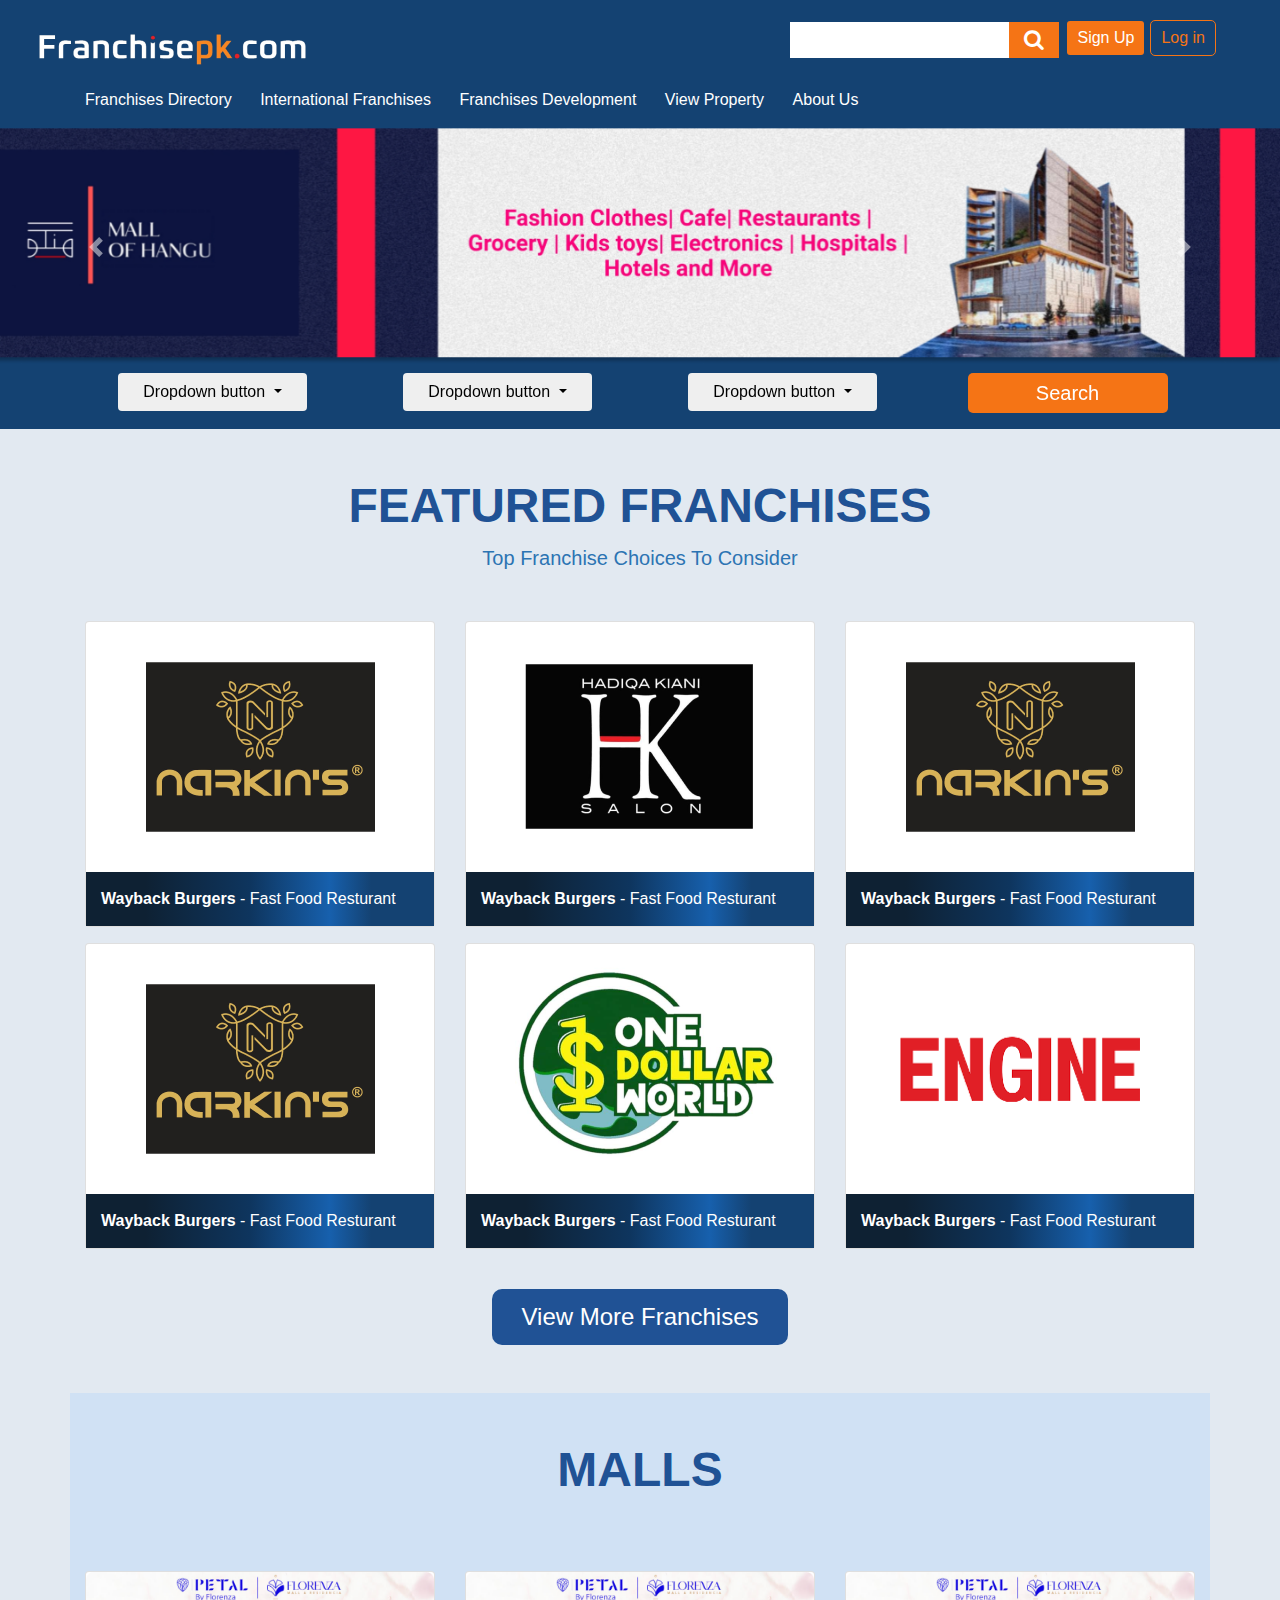
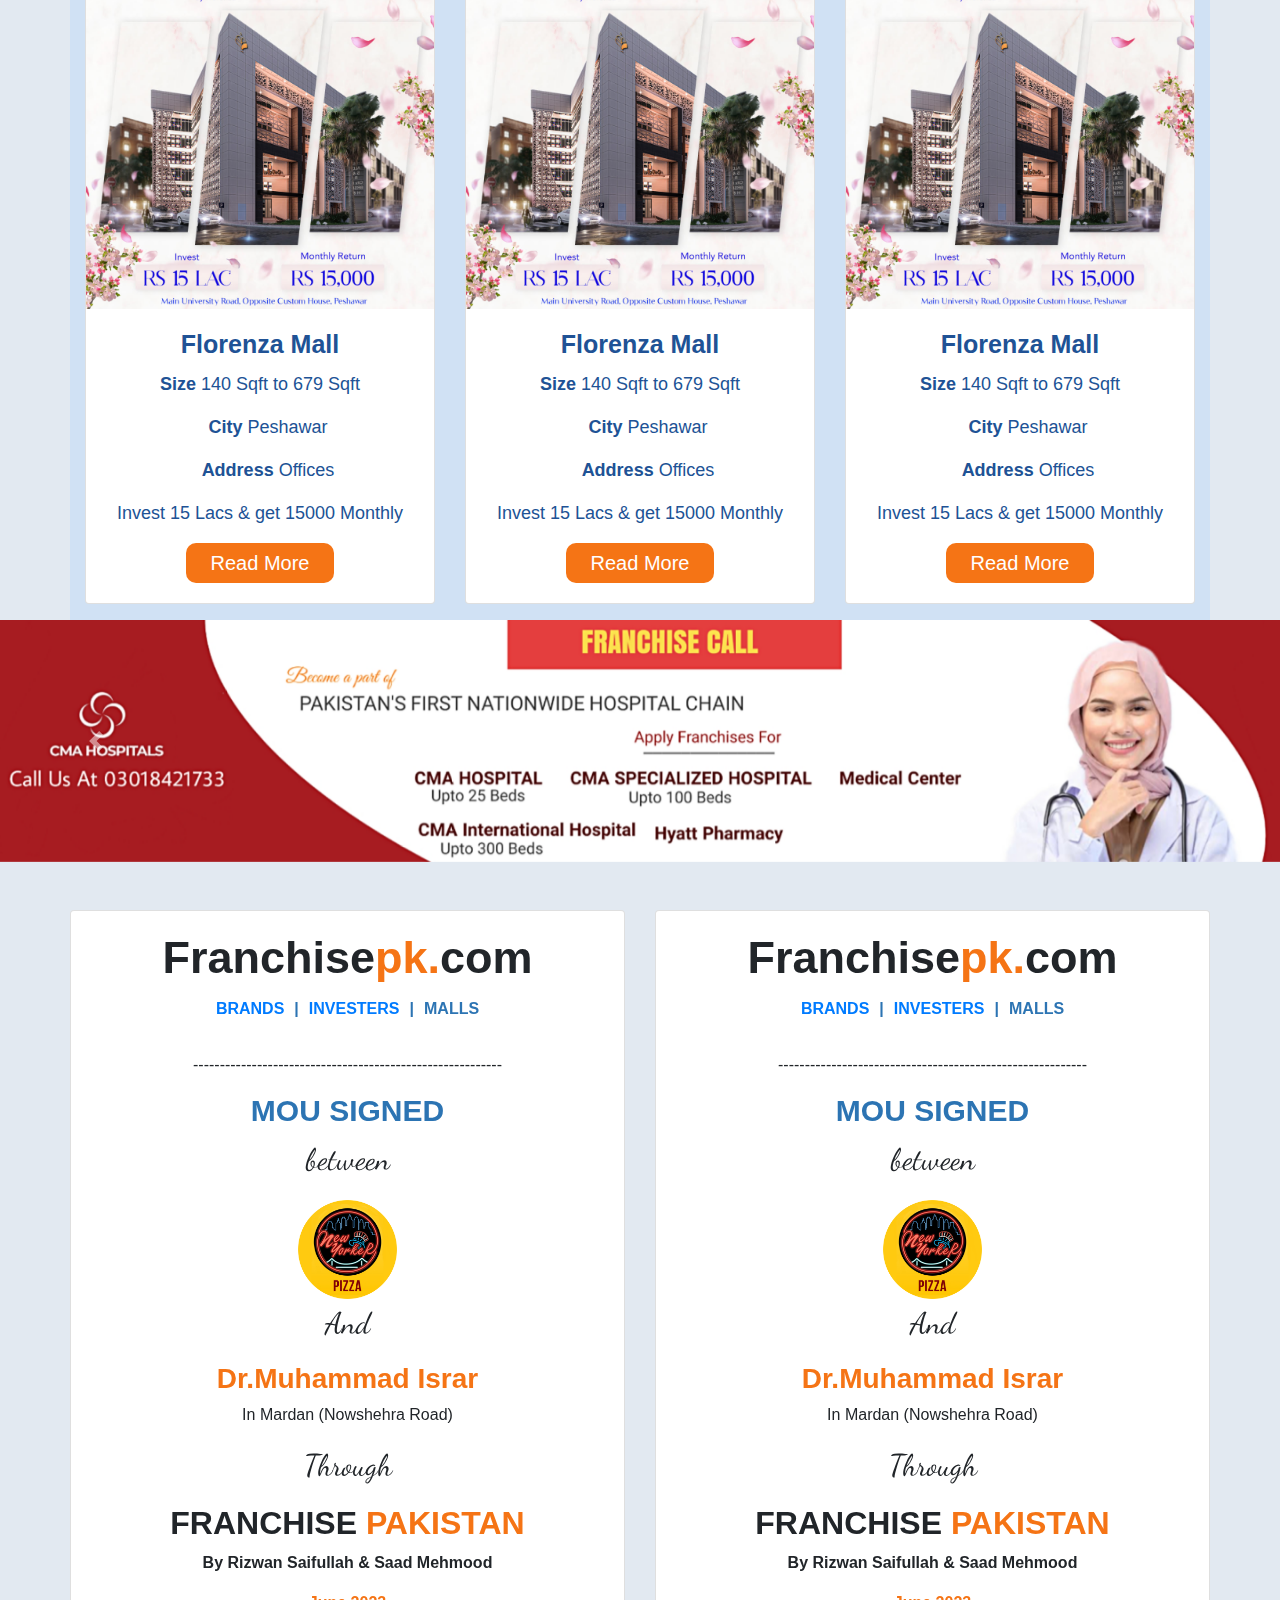
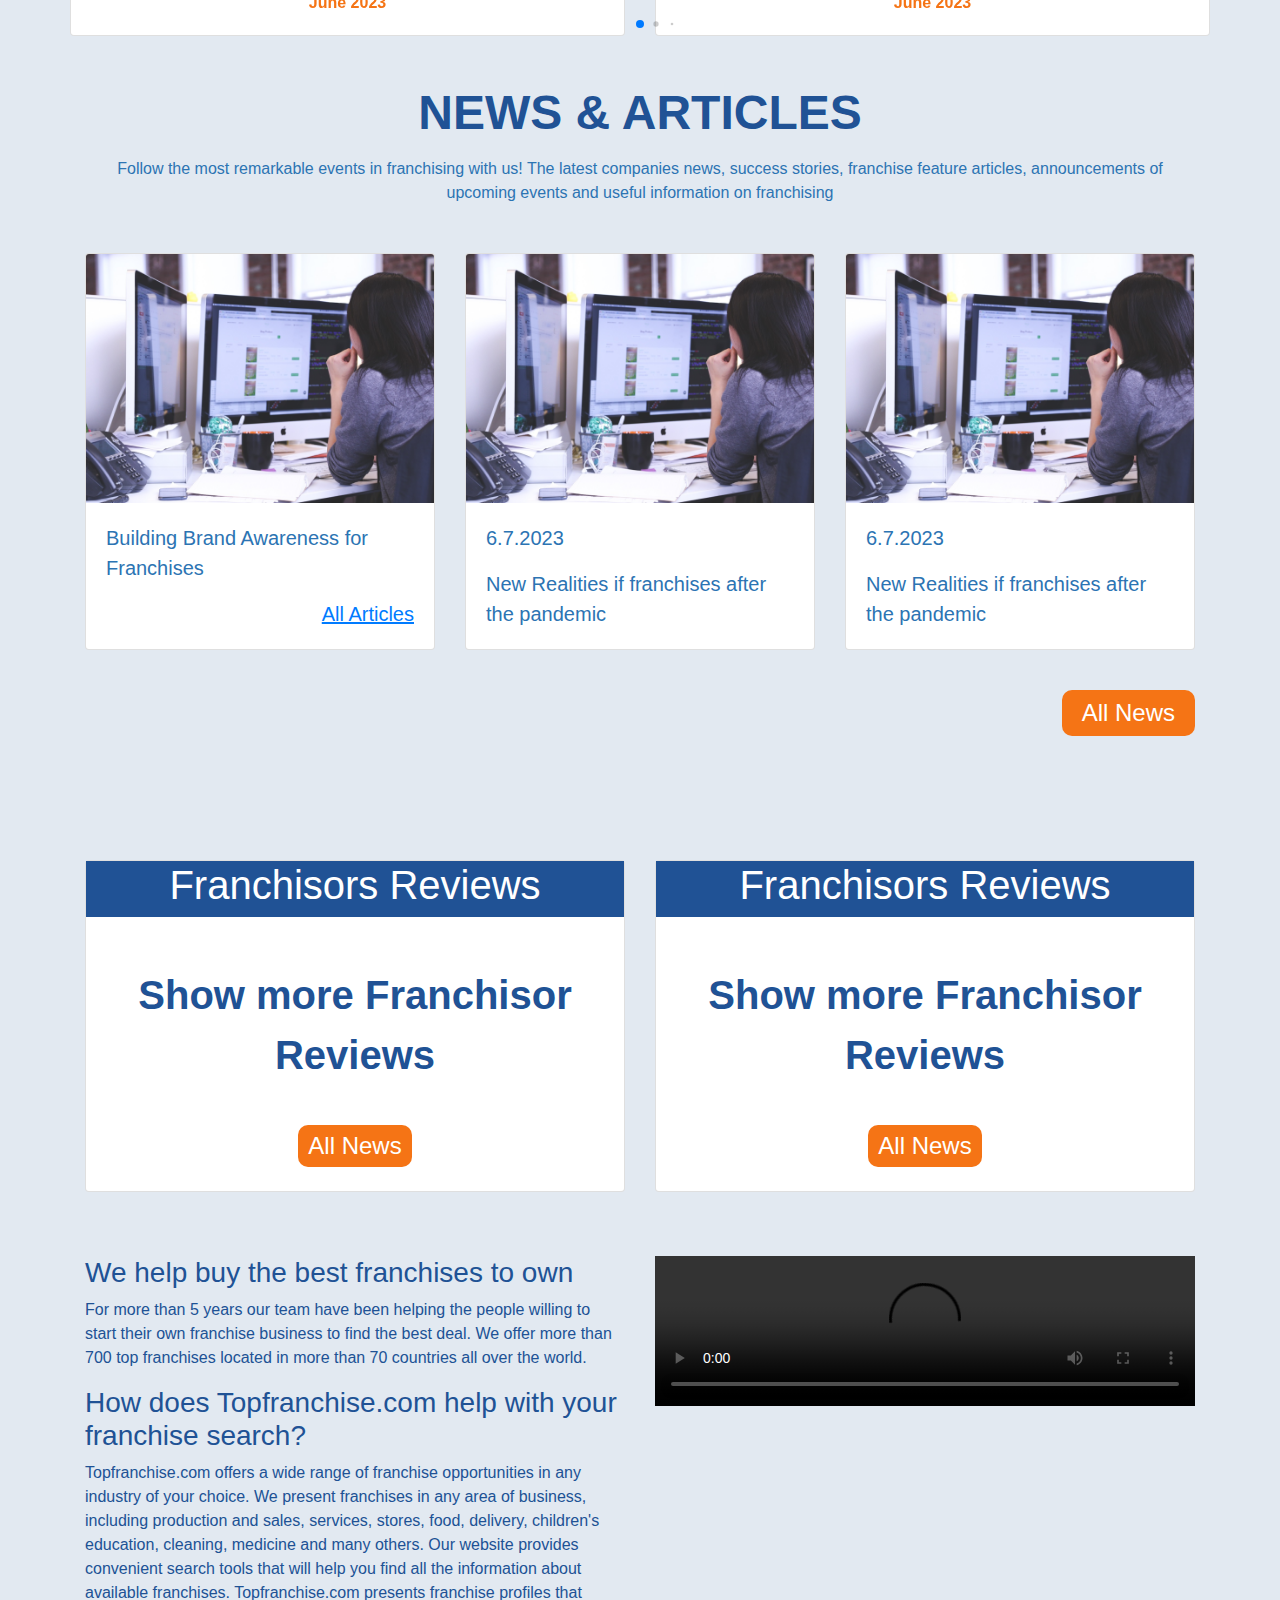
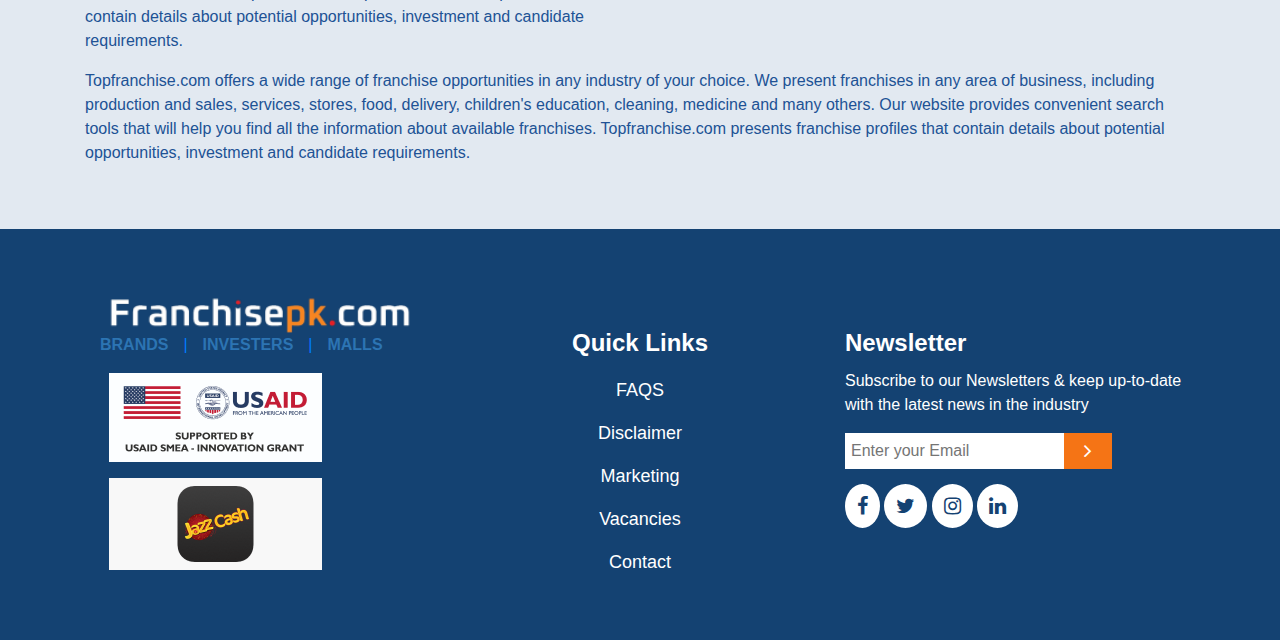
<file: index.html>
<!DOCTYPE html>
<html lang="en">
<head>
    <meta charset="UTF-8">
    <meta name="viewport" content="width=\, initial-scale=1.0">
    <title>franchise.pak</title>
    <link rel="stylesheet" href="style.css">
    
    <link rel="stylesheet" href="https://cdnjs.cloudflare.com/ajax/libs/font-awesome/4.7.0/css/font-awesome.min.css" integrity="sha512-SfTiTlX6kk+qitfevl/7LibUOeJWlt9rbyDn92a1DqWOw9vWG2MFoays0sgObmWazO5BQPiFucnnEAjpAB+/Sw==" crossorigin="anonymous" referrerpolicy="no-referrer" />
    <link rel="stylesheet" href="https://cdn.jsdelivr.net/npm/bootstrap@4.0.0/dist/css/bootstrap.min.css" integrity="sha384-Gn5384xqQ1aoWXA+058RXPxPg6fy4IWvTNh0E263XmFcJlSAwiGgFAW/dAiS6JXm" crossorigin="anonymous">
     <!-- Link Swiper's CSS -->
  <link rel="stylesheet" href="https://cdn.jsdelivr.net/npm/swiper@9/swiper-bundle.min.css" />
  <link rel="preconnect" href="https://fonts.googleapis.com">
<link rel="preconnect" href="https://fonts.gstatic.com" crossorigin>
<link href="https://fonts.googleapis.com/css2?family=Dancing+Script:wght@400;700&display=swap" rel="stylesheet">
  

  </head>
<body>
    <nav class="navbar navbar-expand-lg navbar-light  ">
        <a class="logo" href="#"><img src="images/logo.png" style="width: 100%;"></a>
        <button class="navbar-toggler" type="button" data-toggle="collapse" data-target="#navbarTogglerDemo02" aria-controls="navbarTogglerDemo02" aria-expanded="false" aria-label="Toggle navigation">
          <span class="navbar-toggler-icon"></span>
        </button>
      
        <div class="collapse navbar-collapse px-5" id="navbarTogglerDemo02" style="display: flex;align-items: center;">
 
          <form class="form-inline my-2 my-lg-0 ml-auto">

      <div class="input-box" >
            <input type="text">
            <i class="fa fa-search fa-lg mr-2 " aria-hidden="true"></i>
          </div>
      <a href="login-signup.html " > <p class="signup-btn">Sign Up</p></a> 
      <a href="login-signup.html " > <p class="login-btn">Log in</p></a>  
          </form>
        </div> 
    </div>
  </div>
      </nav>
     
     
      <div class="container-fluid menu" style="background-color:#144272;">
        <div class="row">
          <div class="col-12">
            <div class="container">
     
            <div class="dropdown mt-2">
              <p class="dropbtn">Franchises Directory</p>
              <div class="dropdown-content">
                <a href="all franchise.html">All Franchises</a>
                <a href="#">New Franchises</a>
                <a href="#">Business Opportunity</a>
                <a href="#">Education Franchise</a>
                <a href="#">Food Franchise</a>
                <a href="#">Women Franchise</a>
                <a href="#">Retail Franchise</a>
                <a href="#">Children related</a>
                <a href="#">Low Investment</a>
                <a href="#">Computer & Internet</a>
                <a href="#">Automotive Franchise</a>
                <a href="#">Low Investment</a>
                <a href="#">Photography & Videos</a>
                <a href="#">Real estate Franchise</a>
                <a href="#">Financial Services</a>
                <a href="#">Travel Franchise</a>
                <a href="#">Dealer & Distributers</a>
                <a href="#">Health & Fitness</a>
                <a href="#">Entertainment</a>
                <a href="#">Footwear Franchises</a>
              </div>
          </div>

          
          <div class="dropdown mt-2 pl-4">
            <p class="dropbtn">International Franchises</p>
            <div class="dropdown-content">
              <a href="#">Link 1</a>
              <a href="#">Link 2</a>
              <a href="#">Link 3</a>
            </div>
        </div>

        
        <div class="dropdown mt-2 pl-4">
          <p class="dropbtn">Franchises Development</p>
          <div class="dropdown-content">
            <a href="#">Link 1</a>
            <a href="#">Link 2</a>
            <a href="#">Link 3</a>
          </div>
      </div>

      
      <div class="dropdown mt-2 pl-4">
        <p class="dropbtn">View Property</p>
        <div class="dropdown-content">
          <a href="#">Link 1</a>
          <a href="#">Link 2</a>
          <a href="#">Link 3</a>
        </div>
    </div>
   
    <div class="dropdown mt-2 pl-4">
      <p class="dropbtn">About Us</p>
      <div class="dropdown-content">
        <a href="#">Link 1</a>
        <a href="#">Link 2</a>
        <a href="#">Link 3</a>
      </div>
  </div>

          </div>
          </div>
        </div>
      </div>


<section class="hero-section ">

  <div id="carouselExampleControls" class="carousel slide" data-ride="carousel">
    <div class="carousel-inner">
      <div class="carousel-item active">
        <img class="d-block w-100" src="images/1657280066458 1.png" alt="First slide">
      </div>
      <div class="carousel-item">
        <img class="d-block w-100" src="images/1657280066458 1.png" alt="Second slide">
      </div>
      <div class="carousel-item">
        <img class="d-block w-100" src="images/1657280066458 1.png" alt="Third slide">
      </div>
    </div>
    <a class="carousel-control-prev" href="#carouselExampleControls" role="button" data-slide="prev">
      <span class="carousel-control-prev-icon" aria-hidden="true"></span>
      <span class="sr-only">Previous</span>
    </a>
    <a class="carousel-control-next" href="#carouselExampleControls" role="button" data-slide="next">
      <span class="carousel-control-next-icon" aria-hidden="true"></span>
      <span class="sr-only">Next</span>
    </a>
  </div>

  <div class="search " style="width: 100%;height: auto;">
<div class="container">
  <div class="row">
   
     <div class="col-lg-3 mb-2 text-center">
    <div class="dropdown">
      <button type="button" class="btn px-4 my-2 dropdown-toggle" data-toggle="dropdown">
        Dropdown button
      </button>
      <div class="dropdown-menu">
        <a class="dropdown-item" href="#">Link 1</a>
        <a class="dropdown-item" href="#">Link 2</a>
        <a class="dropdown-item" href="#">Link 3</a>
      </div>
    </div>
  </div>
  
  <div class="col-lg-3 mb-2 text-center ">
    <div class="dropdown">
      <button type="button" class="btn px-4  my-2 dropdown-toggle" data-toggle="dropdown">
        Dropdown button
      </button>
      <div class="dropdown-menu">
        <a class="dropdown-item" href="#">Link 1</a>
        <a class="dropdown-item" href="#">Link 2</a>
        <a class="dropdown-item" href="#">Link 3</a>
      </div>
    </div>
  </div>

  
  <div class="col-lg-3 mb-2 text-center">
    <div class="dropdown">
      <button type="button" class="btn px-4 my-2  dropdown-toggle" data-toggle="dropdown">
        Dropdown button
      </button>
      <div class="dropdown-menu">
        <a class="dropdown-item" href="#">Link 1</a>
        <a class="dropdown-item" href="#">Link 2</a>
        <a class="dropdown-item" href="#">Link 3</a>
      </div>
    </div>
  </div>

  <div class="col-lg-3 mb-2 text-center">
    <button class=" search-btn  px-4 my-2 "> Search</button>
    </div>

</div>
</div>


  </div>
  </section>




<!-- ************************************* FEATURED-FRANCHISES section *************************** -->

  <section class=" container FEATURED-FRANCHISES">

    <h1 class="heading mt-5">FEATURED FRANCHISES</h1>
    <p class="description">Top Franchise Choices To Consider</p>

    
 <div class="row mt-5 mb-4">

       <div class="col-lg-4 ">
          <div class="card mb-3">
            <a href="all franchise.html">
           <div class="card-body feature-card-body">
            <img src="images/image 2.png">
            </div>
            <div class="feature-card-footer">
              <span>Wayback Burgers</span> - Fast Food Resturant
            </div>
             </a>
          </div>
        </div>
       

        
        <div class="col-lg-4 ">
         <div class="card mb-3">
          <a href="all franchise.html">
           <div class="card-body feature-card-body">
            <img src="images/image 3.png ">
            </div>
            <div class="feature-card-footer">
              <span>Wayback Burgers</span> - Fast Food Resturant
            </div>
          </a>
          </div>
        </div>

        
        <div class="col-lg-4 ">
         <div class="card mb-3">
          <a href="all franchise.html">
           <div class="card-body feature-card-body">
            <img src="images/image 2.png">
            </div>
            <div class="feature-card-footer">
              <span>Wayback Burgers</span> - Fast Food Resturant
            </div>
          </a>
          </div>
        </div>

        <div class="col-lg-4 ">
          <div class="card mb-3">
            <a href="all franchise.html">
           <div class="card-body feature-card-body">
            <img src="images/image 2.png">
            </div>
            <div class="feature-card-footer">
              <span>Wayback Burgers</span> - Fast Food Resturant
            </div>
          </a>
          </div>
        </div>

        <div class="col-lg-4 ">
          <div class="card  mb-3">
            <a href="all franchise.html">
           <div class="card-body feature-card-body">
            <img src="images/image 6.png">
            </div>
            <div class="feature-card-footer">
              <span>Wayback Burgers</span> - Fast Food Resturant
            </div>
          </a>
          </div>
        </div>

        <div class="col-lg-4 ">
          <div class="card mb-3">
            <a href="all franchise.html">
           <div class="card-body feature-card-body">
            <img src="images/image 7.png">
            </div>
            <div class="feature-card-footer">
              <span>Wayback Burgers</span> - Fast Food Resturant
            </div>
            </a>
          </div>
        </div>
   
      </div>
      <div class="col-lg-12">
      <div class="view-more mb-3">
        <a href="all franchise.html">
      <button>View More Franchises</button>
      </a>
    </div>
    </div>
  </section>

<!-- ******************************** malls section ********************************* -->


  <section class=" container malls">

    <h1 class="heading mt-5 py-5">MALLS</h1>
  <div class="row mt-4">
    <div class="col-lg-4">
      <div class="card malls-card mb-3">
        <img class="card-img-top" src="images/image 24.png" alt="Card image cap">
        <div class="card-body malls-card-body">
          <h5 class="card-title malls-card-title">Florenza Mall</h5>
          <p class="malls-card-text "> <span>Size</span> 140 Sqft to 679 Sqft</p>
          <p class="malls-card-text pl-3"> <span>City</span> Peshawar</p>
          <p class="malls-card-text pl-3"> <span>Address</span> Offices</p>
          <p class="malls-card-text">Invest 15 Lacs & get 15000 Monthly</p>
          <button href="#" class="read-more">Read More</button>
        </div>
      </div>
    </div>

    <div class="col-lg-4">
      <div class="card malls-card mb-3">
        <img class="card-img-top" src="images/image 24.png" alt="Card image cap">
        <div class="card-body malls-card-body">
          <h5 class="card-title malls-card-title">Florenza Mall</h5>
          <p class="malls-card-text "> <span>Size</span> 140 Sqft to 679 Sqft</p>
          <p class="malls-card-text pl-3"> <span>City</span> Peshawar</p>
          <p class="malls-card-text pl-3"> <span>Address</span> Offices</p>
          <p class="malls-card-text">Invest 15 Lacs & get 15000 Monthly</p>
          <button href="#" class="read-more">Read More</button>
        </div>
      </div>
    </div>

    <div class="col-lg-4">
      <div class="card malls-card mb-3">
        <img class="card-img-top" src="images/image 24.png" alt="Card image cap">
        <div class="card-body malls-card-body">
          <h5 class="card-title malls-card-title">Florenza Mall</h5>
          <p class="malls-card-text "> <span>Size</span> 140 Sqft to 679 Sqft</p>
          <p class="malls-card-text pl-3"> <span>City</span> Peshawar</p>
          <p class="malls-card-text pl-3"> <span>Address</span> Offices</p>
          <p class="malls-card-text">Invest 15 Lacs & get 15000 Monthly</p>
          <button href="#" class="read-more">Read More</button>
        </div>
      </div>
    </div>

  </div>


  </section>


  <!-- ********************************************* franchise call ************************************************ -->


  <div id="carouselExampleControls" class="carousel slide" data-ride="carousel">
    <div class="carousel-inner">
      <div class="carousel-item active">
        <img class="d-block w-100" src="images/franchisecall.png" alt="First slide">
      </div>
      <div class="carousel-item">
        <img class="d-block w-100" src="images/franchisecall.png" alt="Second slide">
      </div>
      <div class="carousel-item">
        <img class="d-block w-100" src="images/franchisecall.png" alt="Third slide">
      </div>
    </div>
    <a class="carousel-control-prev" href="#carouselExampleControls" role="button" data-slide="prev">
      <span class="carousel-control-prev-icon" aria-hidden="true"></span>
      <span class="sr-only">Previous</span>
    </a>
    <a class="carousel-control-next" href="#carouselExampleControls" role="button" data-slide="next">
      <span class="carousel-control-next-icon" aria-hidden="true"></span>
      <span class="sr-only">Next</span>
    </a>
  </div>

<!-- ********************** swiper **************************-->



<div class="container mt-5 mb-5">
  <div class="row franchise-card-row">
  <div class="swiper mySwiper">
    <div class="swiper-wrapper">
      <div class="swiper-slide"> 
        <div class="card franchisepk-card" >
        <div class="card-body">
          <h2 class="card-title franchisepk-card-title">Franchise<span>pk.</span>com</h2>  
          
            <ul class="breadcrumbs">
              <li class="breadcrumbs-item"><a href="#">BRANDS</a></li>
              <p class="breadcrumbs-item">|</p>
              <li class="breadcrumbs-item"><a href="#">INVESTERS</a></li>
              <p class="breadcrumbs-item">|</p>
              <li class="breadcrumbs-item" aria-current="page">MALLS</li>
            </ul>
         
            <p class="dash-line" >----------------------------------------------------------</p>
    
          <h2 class="signed">MOU SIGNED</h2>
          <p class="dancing-script">between</p>
          <img src="images/pizzalogo.jpeg" class="franchise-card-logo">
    
          <p class="dancing-script" > And </p>
          <h3><span>Dr.Muhammad Israr</span></h3>
          <p>In Mardan (Nowshehra Road)</p>
          <p class="dancing-script">Through</p>
          <h2 class="font-weight-bold">FRANCHISE <span>PAKISTAN</span></h2>
          <p class="font-weight-bold">By Rizwan Saifullah & Saad Mehmood</p>
          <span>June 2023</span>
        </div>
      </div></div>
      <div class="swiper-slide"> <div class="card franchisepk-card" >
        <div class="card-body">
          <h2 class="card-title franchisepk-card-title">Franchise<span>pk.</span>com</h2>  
          
            <ul class="breadcrumbs">
              <li class="breadcrumbs-item"><a href="#">BRANDS</a></li>
              <p class="breadcrumbs-item">|</p>
              <li class="breadcrumbs-item"><a href="#">INVESTERS</a></li>
              <p class="breadcrumbs-item">|</p>
              <li class="breadcrumbs-item" aria-current="page">MALLS</li>
            </ul>
         
            <p class="dash-line">----------------------------------------------------------</p>
    
          <h2 class="signed">MOU SIGNED</h2>
          <p class="dancing-script">between</p>
          <img src="images/pizzalogo.jpeg" class="franchise-card-logo">
    
          <p class="dancing-script" > And </p>
          <h3><span>Dr.Muhammad Israr</span></h3>
          <p>In Mardan (Nowshehra Road)</p>
          <p class="dancing-script">Through</p>
          <h2 class="font-weight-bold">FRANCHISE <span>PAKISTAN</span></h2>
          <p class="font-weight-bold">By Rizwan Saifullah & Saad Mehmood</p>
          <span>June 2023</span>
        </div>
      </div></div>
      <div class="swiper-slide"> 
        <div class="card franchisepk-card" >
        <div class="card-body">
          <h2 class="card-title franchisepk-card-title">Franchise<span>pk.</span>com</h2>  
          
            <ul class="breadcrumbs">
              <li class="breadcrumbs-item"><a href="#">BRANDS</a></li>
              <p class="breadcrumbs-item">|</p>
              <li class="breadcrumbs-item"><a href="#">INVESTERS</a></li>
              <p class="breadcrumbs-item">|</p>
              <li class="breadcrumbs-item" aria-current="page">MALLS</li>
            </ul>
         
            <p class="dash-line">----------------------------------</p>
    
          <h2 class="signed">MOU SIGNED</h2>
          <p class="dancing-script">between</p>
          <img src="images/pizzalogo.jpeg" class="franchise-card-logo">
    
          <p class="dancing-script" > And </p>
          <h3><span>Dr.Muhammad Israr</span></h3>
          <p>In Mardan (Nowshehra Road)</p>
          <p class="dancing-script">Through</p>
          <h2 class="font-weight-bold">FRANCHISE <span>PAKISTAN</span></h2>
          <p class="font-weight-bold">By Rizwan Saifullah & Saad Mehmood</p>
          <span>June 2023</span>
        </div>
      </div></div>
      <div class="swiper-slide">
         <div class="card franchisepk-card" >
        <div class="card-body">
          <h2 class="card-title franchisepk-card-title">Franchise<span>pk.</span>com</h2>  
          
            <ul class="breadcrumbs">
              <li class="breadcrumbs-item"><a href="#">BRANDS</a></li>
              <p class="breadcrumbs-item">|</p>
              <li class="breadcrumbs-item"><a href="#">INVESTERS</a></li>
              <p class="breadcrumbs-item">|</p>
              <li class="breadcrumbs-item" aria-current="page">MALLS</li>
            </ul>
         
            <p class="dash-line">------------------------------------</p>
    
          <h2 class="signed">MOU SIGNED</h2>
          <p class="dancing-script">between</p>
          <img src="images/pizzalogo.jpeg" class="franchise-card-logo">
    
          <p class="dancing-script" > And </p>
          <h3><span>Dr.Muhammad Israr</span></h3>
          <p>In Mardan (Nowshehra Road)</p>
          <p class="dancing-script">Through</p>
          <h2 class="font-weight-bold">FRANCHISE <span>PAKISTAN</span></h2>
          <p class="font-weight-bold">By Rizwan Saifullah & Saad Mehmood</p>
          <span>June 2023</span>
        </div>
      </div></div>
      <div class="swiper-slide"> <div class="card franchisepk-card" >
        <div class="card-body">
          <h2 class="card-title franchisepk-card-title">Franchise<span>pk.</span>com</h2>  
          
            <ul class="breadcrumbs">
              <li class="breadcrumbs-item "><a href="#">BRANDS</a></li>
              <p class="breadcrumbs-item ">|</p>
              <li class="breadcrumbs-item "><a href="#">INVESTERS</a></li>
              <p class="breadcrumbs-item">|</p>
              <li class="breadcrumbs-item " aria-current="page">MALLS</li>
            </ul>
         
            <p class="dash-line">-------------------------------------</p>
    
          <h2 class="signed">MOU SIGNED</h2>
          <p class="dancing-script">between</p>
          <img src="images/pizzalogo.jpeg" class="franchise-card-logo">
    
          <p class="dancing-script" > And </p>
          <h3><span>Dr.Muhammad Israr</span></h3>
          <p>In Mardan (Nowshehra Road)</p>
          <p class="dancing-script">Through</p>
          <h2 class="font-weight-bold">FRANCHISE <span>PAKISTAN</span></h2>
          <p class="font-weight-bold">By Rizwan Saifullah & Saad Mehmood</p>
          <span>June 2023</span>
        </div></div>
     </div>
  </div>
  <div class="swiper-pagination"></div>
</div>
</div>
</div>


<!-- ************************** news and articles ************************************ -->
<section class="  container new & articles">

  
  <h1 class="heading mt-5"> NEWS & ARTICLES</h1>
  <p class="text-center mt-3 news-subtitle ">Follow the most remarkable events in franchising with us! The latest companies news, success stories, franchise feature articles, announcements of upcoming events and useful information on franchising</p>
  <div class="row mt-5">
    <div class="col-lg-4 mb-3">
      <div class="card news-card" >
        <img class="card-img-top" src="images/news.png" alt="Card image cap">
        <div class="card-body news-card-body">
        
          <p class="card-text  news-card-text">Building Brand Awareness for Franchises</p>
          <a href="#"><u  class="all-articles">All Articles</u></a>
         
        </div>
      </div>
    </div>

    <div class="col-lg-4 mb-3">
      <div class="card news-card" >
        <img class="card-img-top" src="images/news.png" alt="Card image cap">
        <div class="card-body news-card-body">
          <p class="card-text news-card-text">6.7.2023</p>
          <p class="card-text  news-card-text">New Realities if franchises after the pandemic</p>
         
        </div>
      </div>
    </div>

    <div class="col-lg-4 mb-3">
      <div class="card news-card" >
        <img class="card-img-top" src="images/news.png" alt="Card image cap">
        <div class="card-body news-card-body">
          <p class="card-text news-card-text">6.7.2023</p>
          <p class="card-text  news-card-text">New Realities if franchises after the pandemic</p>
          </div>
      </div>
    </div>


  </div>
<div class="all-news-btn">
  <button class="all-news mt-4 mb-4 align-right" >All News</button>
</div>
</section>
 
<!-- **************** review ************************* -->

<div class="container">
  <div class="row review-row">


<div class="col-lg-6 mb-3">
    <div class="card text-center">
      <div class="review-card-header">
        <h1>Franchisors Reviews</h1>
      </div>
      <div class="review-card-body">
        <p class="review-card-text mt-5">Show more Franchisor
          Reviews</p>
          <button class="review-card-btn mt-4 mb-4">All News</button>
      </div>
    </div>
    </div>
      

    
<div class="col-lg-6">
  <div class="card text-center">
    <div class="review-card-header">
      <h1>Franchisors Reviews</h1>
    </div>
    <div class="review-card-body">
      <p class="review-card-text mt-5">Show more Franchisor
        Reviews</p>
        <button class="review-card-btn mt-4 mb-4">All News</button>
    </div>
  </div>
  </div>
  </div>
  </div>
    
<!-- ****************** help ******************************* -->

<section class="help">

  <div class="container">
    <div class="row mt-5">
      <div class="col-lg-6">
        <h3 class="help-title">
          We help buy the best franchises to own
        </h3>

        <p class="help-description">
          For more than 5 years our team have been helping the people willing to start their own franchise business to find the best deal. We offer more than 700 top franchises located in more than 70 countries all over the world.
        </p>

        <h3 class="help-title mt-3">
          How does Topfranchise.com help with your franchise search?
        </h3>
        <p class="help-description">
          Topfranchise.com offers a wide range of franchise opportunities in any industry of your choice. We present franchises in any area of business, including production and sales, services, stores, food, delivery, children's education, cleaning, medicine and many others. Our website provides convenient search tools that will help you find all the information about available franchises. Topfranchise.com presents franchise profiles that contain details about potential opportunities, investment and candidate requirements.
        </p>
      </div>

<div class="col-lg-6">
  <video width="100%" height="auto" controls>
    <source src="https://assets.mixkit.co/videos/preview/mixkit-countryside-meadow-4075-large.mp4" type="video/mp4">
    <source src="https://assets.mixkit.co/videos/preview/mixkit-countryside-meadow-4075-large.mp4" type="video/ogg">
  Your browser does not support the video tag.
  </video>
</div>

    </div>
    <div class="row">
      <div class="col-lg-12">
      <p class="help-description">Topfranchise.com offers a wide range of franchise opportunities in any industry of your choice. We present franchises in any area of business, including production and sales, services, stores, food, delivery, children's education, cleaning, medicine and many others. Our website provides convenient search tools that will help you find all the information about available franchises. Topfranchise.com presents franchise profiles that contain details about potential opportunities, investment and candidate requirements.</p>
    </div>
  </div>
  </div>
</section>


<!-- ******************************** footer ****************************************** -->

<section class="footer mt-5 ">
  <div  class="container-fluid  ">
    <div class="container ">
  <div class="row py-5 ">
    <div class="col-lg-4 col-12">
 <img src="images/logo.png" class="footer-logo">
    
    <div class="bread">
      <p class="b-item"><a href="#">BRANDS</a></p>
      <p class="b-item text-primary">|</p>
      <p class="b-item"><a href="#">INVESTERS</a></p>
      <p class="b-item text-primary">|</p>
      <p class="b-item"><a href="#">MALLS</a></p>
    </div>

    <img src="images/sponser1 (1).png" class="pl-4">
<div>
    <img src="images/sponser2.png" class="mt-3 pl-4">
  </div>
</div>

<div class="col-lg-4  text-center">
  <p class="quick-links mt-5">Quick Links</p>
  <p><a href="#" class="link-items">FAQS</a></p>
 <p> <a href="#" class="link-items">Disclaimer</a></p>
 <p> <a href="#" class="link-items">Marketing</a></p>
 <p> <a href="#" class="link-items">Vacancies</a></p>
 <p> <a href="#" class="link-items">Contact</a></p>
</div>

<div class="col-lg-4 ">
  <div class="newsletter mt-5">Newsletter</div>
  <p class="mt-2 text-white">Subscribe to our Newsletters & keep up-to-date with the latest news in the industry</p>

  <div class="footer-inputfield">

    <input type="email" id="email" placeholder="Enter your Email">
   
  <i class="fa fa-angle-right angle-icon fa-lg" aria-hidden="true"></i>
</div>

<div class="social-icons">
 <a href="#"><i class="fa fa-facebook" aria-hidden="true"></i></a> 
 <a href="#"><i class="fa fa-twitter" aria-hidden="true"></i></a> 
 <a href="#"><i class="fa fa-instagram" aria-hidden="true"></i></a> 
 <a href="#"> <i class="fa fa-linkedin" aria-hidden="true"></i></a>

</div>
</div>
</div>
</div>
  </div>
</section>



<script src="https://code.jquery.com/jquery-3.3.1.slim.min.js" integrity="sha384-q8i/X+965DzO0rT7abK41JStQIAqVgRVzpbzo5smXKp4YfRvH+8abtTE1Pi6jizo" crossorigin="anonymous"></script>
<script src="https://cdn.jsdelivr.net/npm/popper.js@1.14.3/dist/umd/popper.min.js" integrity="sha384-ZMP7rVo3mIykV+2+9J3UJ46jBk0WLaUAdn689aCwoqbBJiSnjAK/l8WvCWPIPm49" crossorigin="anonymous"></script>
<script src="https://cdn.jsdelivr.net/npm/bootstrap@4.1.3/dist/js/bootstrap.min.js" integrity="sha384-ChfqqxuZUCnJSK3+MXmPNIyE6ZbWh2IMqE241rYiqJxyMiZ6OW/JmZQ5stwEULTy" crossorigin="anonymous"></script>

 <!-- Swiper JS -->
 <script src="https://cdn.jsdelivr.net/npm/swiper@9/swiper-bundle.min.js"></script>

 <!-- Initialize Swiper -->
  <script src="https://cdn.jsdelivr.net/npm/jquery@3.5.1/dist/jquery.slim.min.js"
    integrity="sha384-DfXdz2htPH0lsSSs5nCTpuj/zy4C+OGpamoFVy38MVBnE+IbbVYUew+OrCXaRkfj"
    crossorigin="anonymous"></script>
  <script src="https://cdn.jsdelivr.net/npm/bootstrap@4.6.2/dist/js/bootstrap.bundle.min.js"
    integrity="sha384-Fy6S3B9q64WdZWQUiU+q4/2Lc9npb8tCaSX9FK7E8HnRr0Jz8D6OP9dO5Vg3Q9ct"
    crossorigin="anonymous"></script>
  

<script src="./script.js"></script>

</body>
</html>
</file>
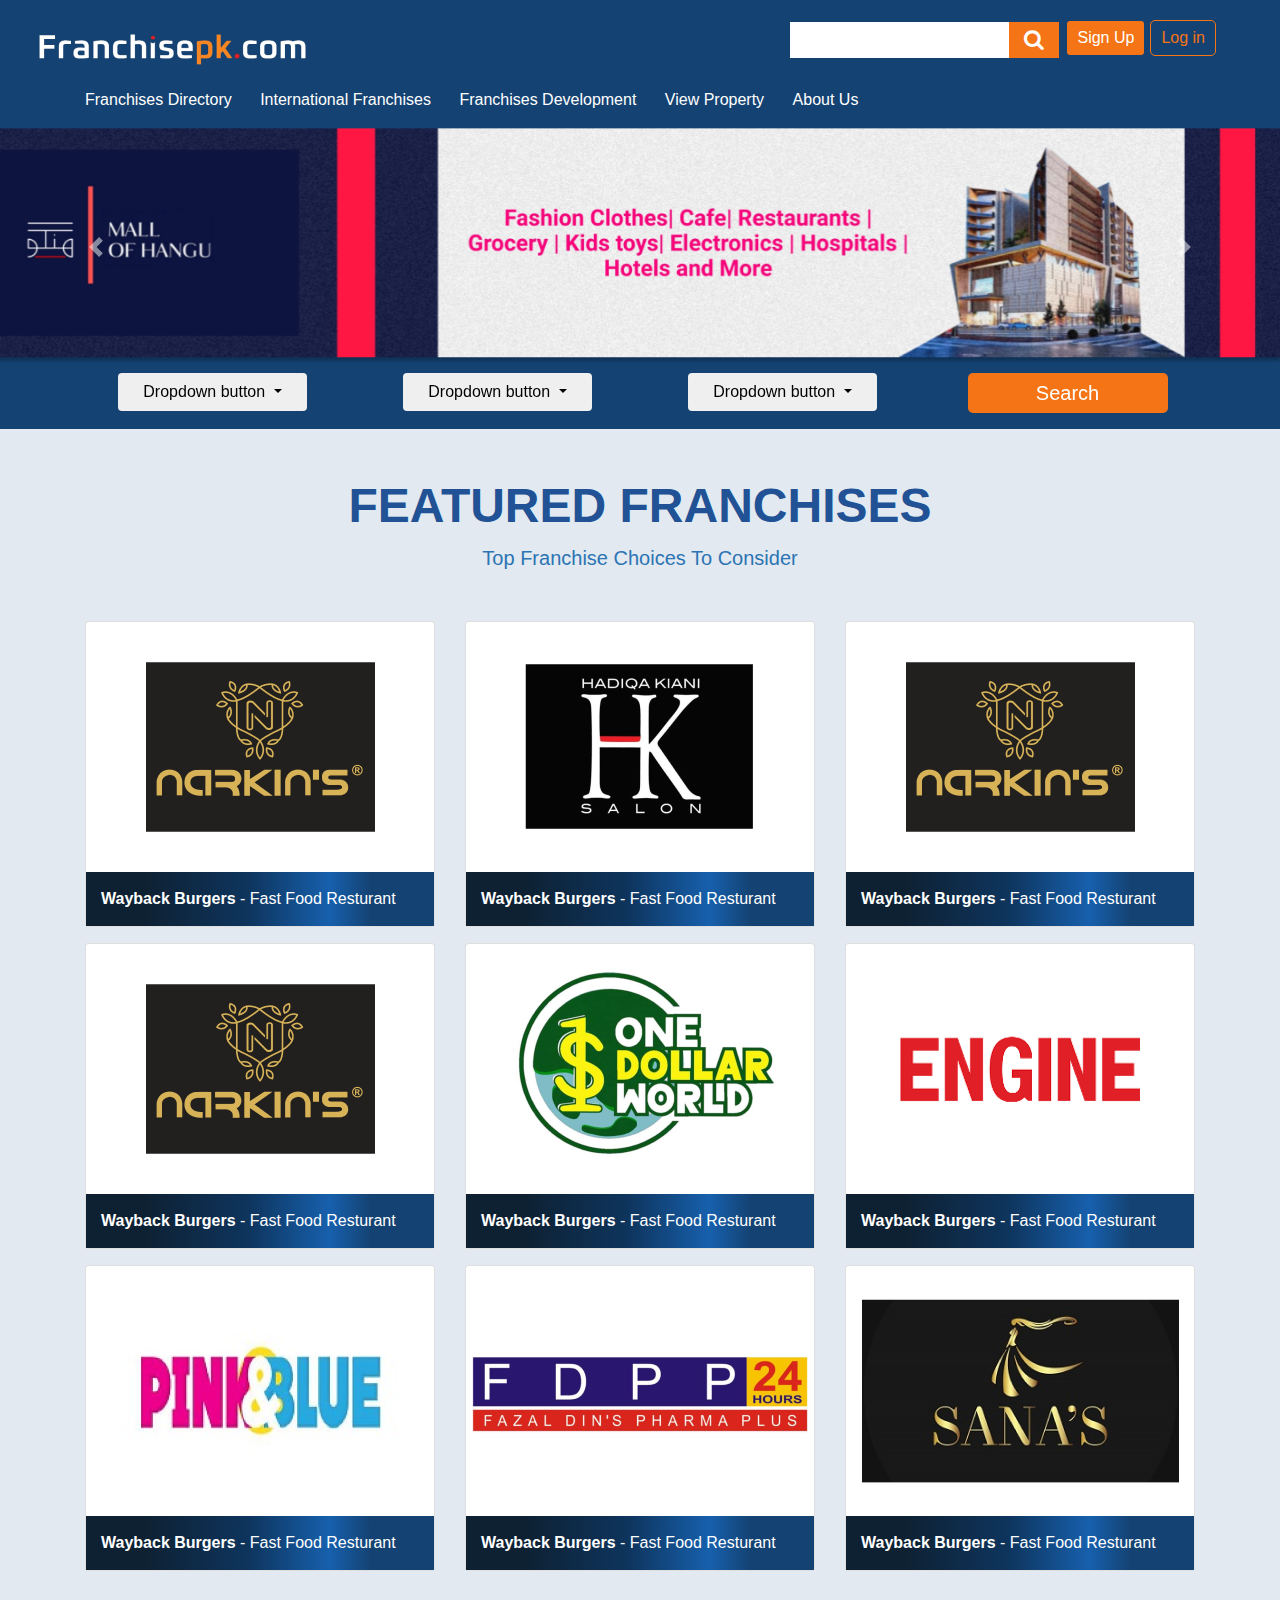
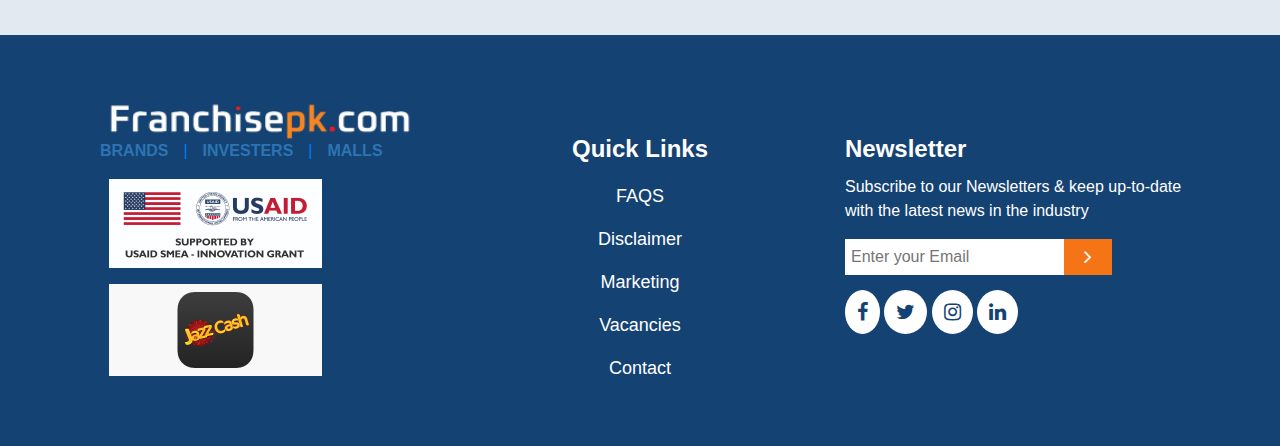
<file: all franchise.html>
<!DOCTYPE html>
<html lang="en">
<head>
    <meta charset="UTF-8">
    <meta name="viewport" content="width=device-width, initial-scale=1.0">
    <title>All-franchise</title>
    <link rel="stylesheet" href="style.css">
    <link rel="stylesheet" href="https://cdnjs.cloudflare.com/ajax/libs/font-awesome/4.7.0/css/font-awesome.min.css" integrity="sha512-SfTiTlX6kk+qitfevl/7LibUOeJWlt9rbyDn92a1DqWOw9vWG2MFoays0sgObmWazO5BQPiFucnnEAjpAB+/Sw==" crossorigin="anonymous" referrerpolicy="no-referrer" />
    <link rel="stylesheet" href="https://cdn.jsdelivr.net/npm/bootstrap@4.0.0/dist/css/bootstrap.min.css" integrity="sha384-Gn5384xqQ1aoWXA+058RXPxPg6fy4IWvTNh0E263XmFcJlSAwiGgFAW/dAiS6JXm" crossorigin="anonymous">
    <link rel="stylesheet" href="https://cdn.jsdelivr.net/npm/bootstrap@4.0.0/dist/css/bootstrap.min.css" integrity="sha384-Gn5384xqQ1aoWXA+058RXPxPg6fy4IWvTNh0E263XmFcJlSAwiGgFAW/dAiS6JXm" crossorigin="anonymous">

</head>
<body>
    

  <nav class="navbar navbar-expand-lg navbar-light  ">
        <a class="logo" href="#"><img src="images/logo.png" style="width: 100%;"></a>
        <button class="navbar-toggler" type="button" data-toggle="collapse" data-target="#navbarTogglerDemo02" aria-controls="navbarTogglerDemo02" aria-expanded="false" aria-label="Toggle navigation">
          <span class="navbar-toggler-icon"></span>
        </button>
      
        <div class="collapse navbar-collapse px-5" id="navbarTogglerDemo02">
        
          <form class="form-inline my-2 my-lg-0 ml-auto">


          <div class="input-box " >
            <input type="text">
            <i class="fa fa-search fa-lg mr-2 " aria-hidden="true"></i>
          </div>
         <a href="login-signup.html " > <p class="signup-btn">Sign Up</p></a> 
      <a href="login-signup.html " > <p class="login-btn">Log in</p></a>  
          </form>
        </div> 
    </div>
  </div>
      </nav>
     
     
      <div class="container-fluid menu" style="background-color:#144272;">
        <div class="row">
          <div class="col-12">
            <div class="container">
     
            <div class="dropdown mt-2">
              <p class="dropbtn">Franchises Directory</p>
              <div class="dropdown-content">
                <a href="all franchise.html">All Franchises</a>
                <a href="#">New Franchises</a>
                <a href="#">Business Opportunity</a>
                <a href="#">Education Franchise</a>
                <a href="#">Food Franchise</a>
                <a href="#">Women Franchise</a>
                <a href="#">Retail Franchise</a>
                <a href="#">Children related</a>
                <a href="#">Low Investment</a>
                <a href="#">Computer & Internet</a>
                <a href="#">Automotive Franchise</a>
                <a href="#">Low Investment</a>
                <a href="#">Photography & Videos</a>
                <a href="#">Real estate Franchise</a>
                <a href="#">Financial Services</a>
                <a href="#">Travel Franchise</a>
                <a href="#">Dealer & Distributers</a>
                <a href="#">Health & Fitness</a>
                <a href="#">Entertainment</a>
                <a href="#">Footwear Franchises</a>
              </div>
          </div>

          
          <div class="dropdown mt-2 pl-4">
            <p class="dropbtn">International Franchises</p>
            <div class="dropdown-content">
              <a href="#">Link 1</a>
              <a href="#">Link 2</a>
              <a href="#">Link 3</a>
            </div>
        </div>

        
        <div class="dropdown mt-2 pl-4">
          <p class="dropbtn">Franchises Development</p>
          <div class="dropdown-content">
            <a href="#">Link 1</a>
            <a href="#">Link 2</a>
            <a href="#">Link 3</a>
          </div>
      </div>

      
      <div class="dropdown mt-2 pl-4">
        <p class="dropbtn">View Property</p>
        <div class="dropdown-content">
          <a href="#">Link 1</a>
          <a href="#">Link 2</a>
          <a href="#">Link 3</a>
        </div>
    </div>
   
    <div class="dropdown mt-2 pl-4">
      <p class="dropbtn">About Us</p>
      <div class="dropdown-content">
        <a href="#">Link 1</a>
        <a href="#">Link 2</a>
        <a href="#">Link 3</a>
      </div>
  </div>

          </div>
          </div>
        </div>
      </div>


<section class="hero-section ">

  <div id="carouselExampleControls" class="carousel slide" data-ride="carousel">
    <div class="carousel-inner">
      <div class="carousel-item active">
        <img class="d-block w-100" src="images/1657280066458 1.png" alt="First slide">
      </div>
      <div class="carousel-item">
        <img class="d-block w-100" src="images/1657280066458 1.png" alt="Second slide">
      </div>
      <div class="carousel-item">
        <img class="d-block w-100" src="images/1657280066458 1.png" alt="Third slide">
      </div>
    </div>
    <a class="carousel-control-prev" href="#carouselExampleControls" role="button" data-slide="prev">
      <span class="carousel-control-prev-icon" aria-hidden="true"></span>
      <span class="sr-only">Previous</span>
    </a>
    <a class="carousel-control-next" href="#carouselExampleControls" role="button" data-slide="next">
      <span class="carousel-control-next-icon" aria-hidden="true"></span>
      <span class="sr-only">Next</span>
    </a>
  </div>

  <div class="search " style="width: 100%;height: auto;">
<div class="container">
  <div class="row">
   
     <div class="col-lg-3 mb-2 text-center">
    <div class="dropdown">
      <button type="button" class="btn px-4 my-2 dropdown-toggle" data-toggle="dropdown">
        Dropdown button
      </button>
      <div class="dropdown-menu">
        <a class="dropdown-item" href="#">Link 1</a>
        <a class="dropdown-item" href="#">Link 2</a>
        <a class="dropdown-item" href="#">Link 3</a>
      </div>
    </div>
  </div>
  
  <div class="col-lg-3 mb-2 text-center ">
    <div class="dropdown">
      <button type="button" class="btn px-4  my-2 dropdown-toggle" data-toggle="dropdown">
        Dropdown button
      </button>
      <div class="dropdown-menu">
        <a class="dropdown-item" href="#">Link 1</a>
        <a class="dropdown-item" href="#">Link 2</a>
        <a class="dropdown-item" href="#">Link 3</a>
      </div>
    </div>
  </div>

  
  <div class="col-lg-3 mb-2 text-center">
    <div class="dropdown">
      <button type="button" class="btn px-4 my-2  dropdown-toggle" data-toggle="dropdown">
        Dropdown button
      </button>
      <div class="dropdown-menu">
        <a class="dropdown-item" href="#">Link 1</a>
        <a class="dropdown-item" href="#">Link 2</a>
        <a class="dropdown-item" href="#">Link 3</a>
      </div>
    </div>
  </div>

  <div class="col-lg-3 mb-2 text-center">
 <button class=" search-btn  px-4 my-2 "> Search</button>
   
    </div>

</div>
</div>


  </div>
  </section>






<!-- ************************************* FEATURED-FRANCHISES section *************************** -->

    
  <section class=" container FEATURED-FRANCHISES">
   

    <h1 class="heading mt-5">FEATURED FRANCHISES</h1>
    <p class="description">Top Franchise Choices To Consider</p>
  
    
 <div class="row mt-5 mb-4">

       <div class="col-lg-4 ">
          <div class="card mb-3">
            <a href="narkins.html">
           <div class="card-body feature-card-body">
            <img src="images/image 2.png">
            </div>
            <div class="feature-card-footer">
                <span>Wayback Burgers</span> - Fast Food Resturant
              </div>
              </a>
          </div>
        </div>

        
        <div class="col-lg-4 ">
         <div class="card mb-3">
           <div class="card-body feature-card-body">
            <img src="images/image 3.png ">
            </div>
            <div class="feature-card-footer">
                <span>Wayback Burgers</span> - Fast Food Resturant
              </div>
          </div>
        </div>

        
        <div class="col-lg-4 ">
         <div class="card mb-3">
           <div class="card-body feature-card-body">
            <img src="images/image 2.png">
            </div>
            <div class="feature-card-footer">
                <span>Wayback Burgers</span> - Fast Food Resturant
              </div>
          </div>
        </div>

        <div class="col-lg-4 ">
          <div class="card mb-3">
           <div class="card-body feature-card-body">
            <img src="images/image 2.png">
            </div>
            <div class="feature-card-footer">
                <span>Wayback Burgers</span> - Fast Food Resturant
              </div>
          </div>
        </div>

        <div class="col-lg-4 ">
          <div class="card  mb-3">
           <div class="card-body feature-card-body">
            <img src="images/image 6.png">
            </div>
            <div class="feature-card-footer">
                <span>Wayback Burgers</span> - Fast Food Resturant
              </div>
          </div>
        </div>

        <div class="col-lg-4 ">
          <div class="card mb-3">
           <div class="card-body feature-card-body">
            <img src="images/image 7.png">
            </div>
            <div class="feature-card-footer">
                <span>Wayback Burgers</span> - Fast Food Resturant
              </div>
          </div>
        </div>

        <div class="col-lg-4 ">
            <div class="card mb-3">
             <div class="card-body feature-card-body">
              <img src="images/image 8.png">
              </div>
              <div class="feature-card-footer">
                  <span>Wayback Burgers</span> - Fast Food Resturant
                </div>
            </div>
          </div>

          <div class="col-lg-4 ">
            <div class="card mb-3">
             <div class="card-body feature-card-body">
              <img src="images/image 9.png">
              </div>
              <div class="feature-card-footer">
                  <span>Wayback Burgers</span> - Fast Food Resturant
                </div>
            </div>
          </div>

          <div class="col-lg-4 ">
            <div class="card mb-3">
             <div class="card-body feature-card-body">
              <img src="images/image 10.png">
              </div>
              <div class="feature-card-footer">
                  <span>Wayback Burgers</span> - Fast Food Resturant
                </div>
            </div>
          </div>

     </div>
  </div>
  </section>

  <!-- ******************************** footer ****************************************** -->

<section class="footer mt-5 ">
    <div  class="container-fluid  ">
      <div class="container ">
    <div class="row py-5 ">
      <div class="col-lg-4 col-12">
   <img src="images/logo.png" class="footer-logo">
      
      <div class="bread">
        <p class="b-item"><a href="#">BRANDS</a></p>
        <p class="b-item text-primary">|</p>
        <p class="b-item"><a href="#">INVESTERS</a></p>
        <p class="b-item text-primary">|</p>
        <p class="b-item"><a href="#">MALLS</a></p>
      </div>
  
      <img src="images/sponser1 (1).png" class="pl-4">
  <div>
      <img src="images/sponser2.png" class="mt-3 pl-4">
    </div>
  </div>
  
  <div class="col-lg-4  text-center">
    <p class="quick-links mt-5">Quick Links</p>
    <p><a href="#" class="link-items">FAQS</a></p>
   <p> <a href="#" class="link-items">Disclaimer</a></p>
   <p> <a href="#" class="link-items">Marketing</a></p>
   <p> <a href="#" class="link-items">Vacancies</a></p>
   <p> <a href="#" class="link-items">Contact</a></p>
  </div>
  
  <div class="col-lg-4 ">
    <div class="newsletter mt-5">Newsletter</div>
    <p class="mt-2 text-white">Subscribe to our Newsletters & keep up-to-date with the latest news in the industry</p>
  
    <div class="footer-inputfield">
  
      <input type="email" id="email" placeholder="Enter your Email">
     
    <i class="fa fa-angle-right angle-icon fa-lg" aria-hidden="true"></i>
  </div>
  
  <div class="social-icons">
   <a href="#"><i class="fa fa-facebook" aria-hidden="true"></i></a> 
   <a href="#"><i class="fa fa-twitter" aria-hidden="true"></i></a> 
   <a href="#"><i class="fa fa-instagram" aria-hidden="true"></i></a> 
   <a href="#"> <i class="fa fa-linkedin" aria-hidden="true"></i></a>
  
  </div>
  
    </div>
    </div>
  </section>

<script src="https://code.jquery.com/jquery-3.2.1.slim.min.js" integrity="sha384-KJ3o2DKtIkvYIK3UENzmM7KCkRr/rE9/Qpg6aAZGJwFDMVNA/GpGFF93hXpG5KkN" crossorigin="anonymous"></script>
<script src="https://cdn.jsdelivr.net/npm/popper.js@1.12.9/dist/umd/popper.min.js" integrity="sha384-ApNbgh9B+Y1QKtv3Rn7W3mgPxhU9K/ScQsAP7hUibX39j7fakFPskvXusvfa0b4Q" crossorigin="anonymous"></script>
<script src="https://cdn.jsdelivr.net/npm/bootstrap@4.0.0/dist/js/bootstrap.min.js" integrity="sha384-JZR6Spejh4U02d8jOt6vLEHfe/JQGiRRSQQxSfFWpi1MquVdAyjUar5+76PVCmYl" crossorigin="anonymous"></script>

</body>
</html>
</file>
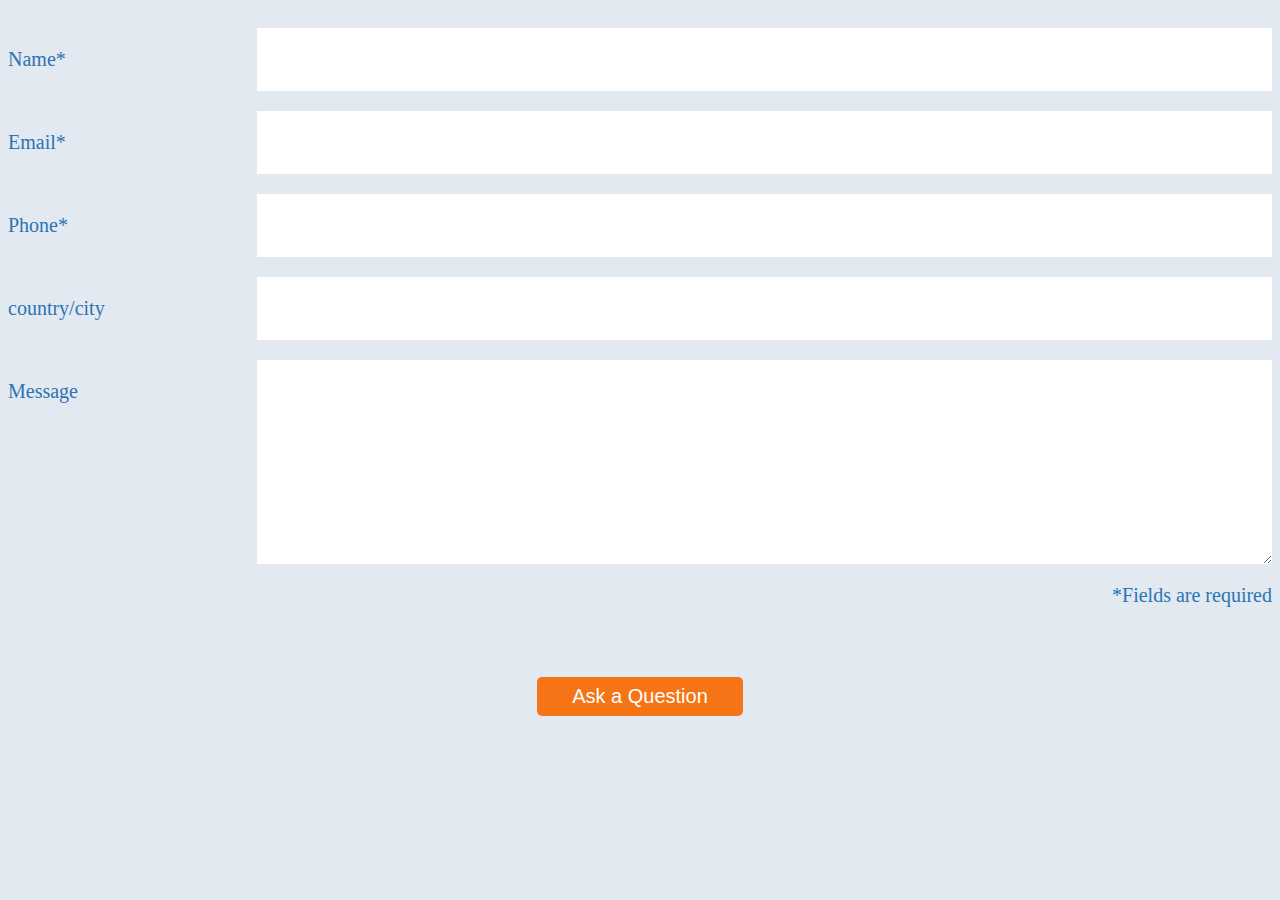
<file: ask question.html>
<!DOCTYPE html>
<html lang="en">
<head>
    <meta charset="UTF-8">
    <meta name="viewport" content="width=device-width, initial-scale=1.0">
    <title>Ask question</title>
    <link rel="stylesheet" href="style.css">
    <link rel="stylesheet" href="https://cdn.jsdelivr.net/npm/bootstrap@4.1.3/dist/css/bootstrap.min.css" integrity="sha384-MCw98/SFnGE8fJT3GXwEOngsV7Zt27NXFoaoApmYm81iuXoPkFOJwJ8ERdknLPMO" crossorigin="anonymous">
</head>

<body>
    
  <div class=" container ask-question-form">
    <div class="row">
        <div class="col-lg-12">

    <div class="ask-question-inputfields" >
        <p>Name*</p>
        <input type="text" style="width: 80%;">
    </div>
    
    <div class="ask-question-inputfields" >
        <p>Email*</p>
        <input type="Email" style="width: 80%;">
    </div>

    <div class="ask-question-inputfields" >
        <p>Phone*</p>
        <input type="number" style="width: 80%;">
    </div>


    <div class="ask-question-inputfields" >
        <p>country/city</p>
        <input type="text" style="width: 80%;">
    </div>

    
    <div class="ask-question-inputfields mb-2" >
        <p>Message</p>
        <textarea id="message" name="message" ></textarea>
    </div>
<p style="display: flex; flex-direction: row; justify-content: end;">*Fields are required</p>

<div class="ask-btn">
<button class="ask-question">Ask a Question</button>
</div>
</div>
</div>
  </div>
 


  </div>
    
  <script src="https://code.jquery.com/jquery-3.3.1.slim.min.js" integrity="sha384-q8i/X+965DzO0rT7abK41JStQIAqVgRVzpbzo5smXKp4YfRvH+8abtTE1Pi6jizo" crossorigin="anonymous"></script>
  <script src="https://cdn.jsdelivr.net/npm/popper.js@1.14.3/dist/umd/popper.min.js" integrity="sha384-ZMP7rVo3mIykV+2+9J3UJ46jBk0WLaUAdn689aCwoqbBJiSnjAK/l8WvCWPIPm49" crossorigin="anonymous"></script>
  <script src="https://cdn.jsdelivr.net/npm/bootstrap@4.1.3/dist/js/bootstrap.min.js" integrity="sha384-ChfqqxuZUCnJSK3+MXmPNIyE6ZbWh2IMqE241rYiqJxyMiZ6OW/JmZQ5stwEULTy" crossorigin="anonymous"></script>
</body>
</html>
</file>
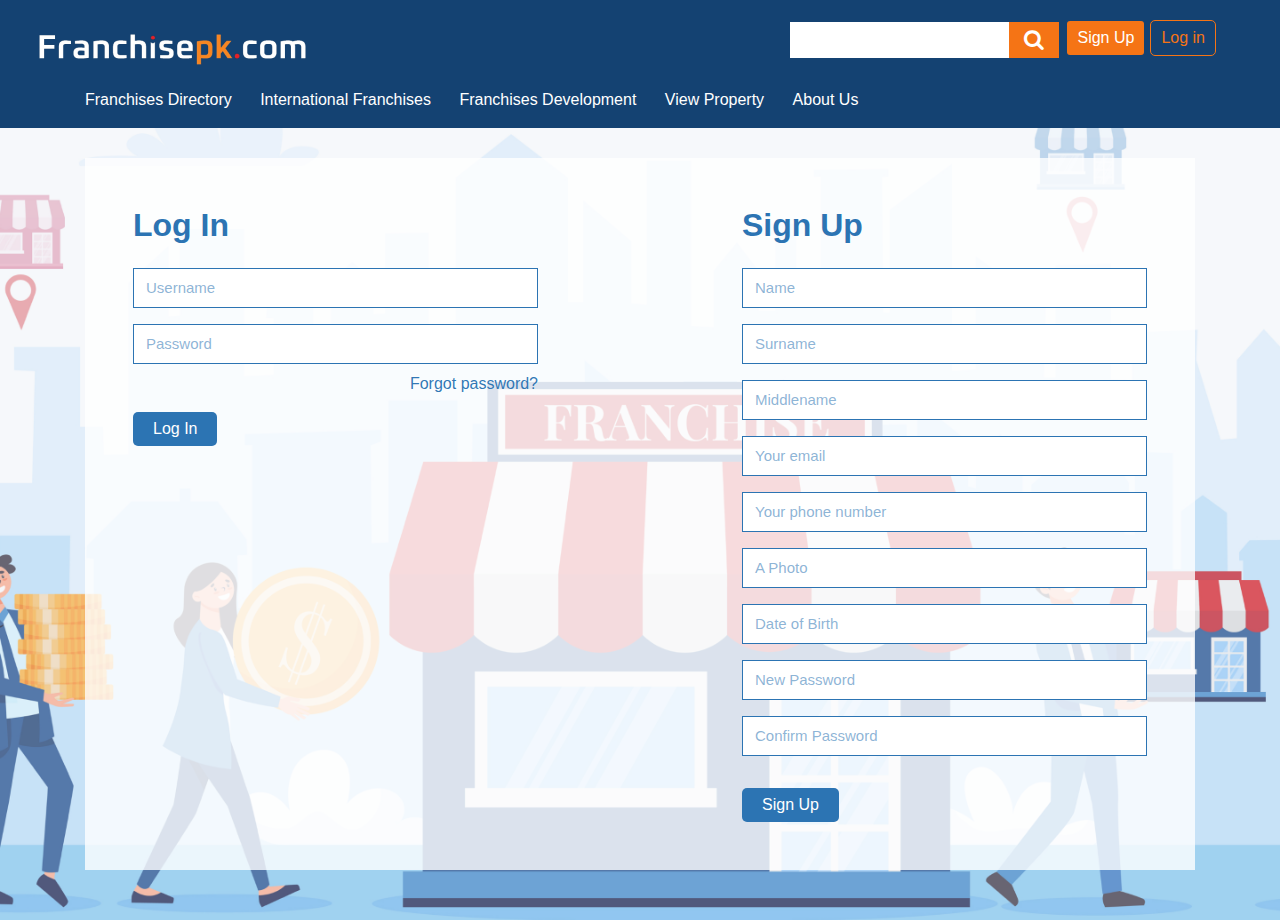
<file: login-signup.html>
<!DOCTYPE html>
<html lang="en">
<head>
    <meta charset="UTF-8">
    <meta name="viewport" content="width=device-width, initial-scale=1.0">
    <title>login-signup</title>
    <link rel="stylesheet" href="style.css">
   <link rel="stylesheet" href="https://cdnjs.cloudflare.com/ajax/libs/font-awesome/4.7.0/css/font-awesome.min.css"
        integrity="sha512-SfTiTlX6kk+qitfevl/7LibUOeJWlt9rbyDn92a1DqWOw9vWG2MFoays0sgObmWazO5BQPiFucnnEAjpAB+/Sw=="
        crossorigin="anonymous" referrerpolicy="no-referrer" />
    <link rel="stylesheet" href="https://cdn.jsdelivr.net/npm/bootstrap@4.0.0/dist/css/bootstrap.min.css"
        integrity="sha384-Gn5384xqQ1aoWXA+058RXPxPg6fy4IWvTNh0E263XmFcJlSAwiGgFAW/dAiS6JXm" crossorigin="anonymous">
</head>
</head>
<body>

    
  <nav class="navbar navbar-expand-lg navbar-light  ">
        <a class="logo" href="#"><img src="images/logo.png" style="width: 100%;"></a>
        <button class="navbar-toggler" type="button" data-toggle="collapse" data-target="#navbarTogglerDemo02" aria-controls="navbarTogglerDemo02" aria-expanded="false" aria-label="Toggle navigation">
          <span class="navbar-toggler-icon"></span>
        </button>
      
        <div class="collapse navbar-collapse px-5" id="navbarTogglerDemo02">
        
          <form class="form-inline my-2 my-lg-0 ml-auto">


          <div class="input-box " >
            <input type="text">
            <i class="fa fa-search fa-lg mr-2 " aria-hidden="true"></i>
          </div>
          <a href="login-signup.html " > <p class="signup-btn">Sign Up</p></a> 
      <a href="login-signup.html " > <p class="login-btn">Log in</p></a>  
          
          </form>
        </div> 
    </div>
  </div>
      </nav>
     
     
      <div class="container-fluid menu" style="background-color:#144272;">
        <div class="row">
          <div class="col-12">
            <div class="container">
     
            <div class="dropdown mt-2">
              <p class="dropbtn">Franchises Directory</p>
              <div class="dropdown-content">
                <a href="all franchise.html">All Franchises</a>
                <a href="#">New Franchises</a>
                <a href="#">Business Opportunity</a>
                <a href="#">Education Franchise</a>
                <a href="#">Food Franchise</a>
                <a href="#">Women Franchise</a>
                <a href="#">Retail Franchise</a>
                <a href="#">Children related</a>
                <a href="#">Low Investment</a>
                <a href="#">Computer & Internet</a>
                <a href="#">Automotive Franchise</a>
                <a href="#">Low Investment</a>
                <a href="#">Photography & Videos</a>
                <a href="#">Real estate Franchise</a>
                <a href="#">Financial Services</a>
                <a href="#">Travel Franchise</a>
                <a href="#">Dealer & Distributers</a>
                <a href="#">Health & Fitness</a>
                <a href="#">Entertainment</a>
                <a href="#">Footwear Franchises</a>
              </div>
          </div>

          
          <div class="dropdown mt-2 pl-4">
            <p class="dropbtn">International Franchises</p>
            <div class="dropdown-content">
              <a href="#">Link 1</a>
              <a href="#">Link 2</a>
              <a href="#">Link 3</a>
            </div>
        </div>

        
        <div class="dropdown mt-2 pl-4">
          <p class="dropbtn">Franchises Development</p>
          <div class="dropdown-content">
            <a href="#">Link 1</a>
            <a href="#">Link 2</a>
            <a href="#">Link 3</a>
          </div>
      </div>

      
      <div class="dropdown mt-2 pl-4">
        <p class="dropbtn">View Property</p>
        <div class="dropdown-content">
          <a href="#">Link 1</a>
          <a href="#">Link 2</a>
          <a href="#">Link 3</a>
        </div>
    </div>
   
    <div class="dropdown mt-2 pl-4">
      <p class="dropbtn">About Us</p>
      <div class="dropdown-content">
        <a href="#">Link 1</a>
        <a href="#">Link 2</a>
        <a href="#">Link 3</a>
      </div>
  </div>

          </div>
          </div>
        </div>
      </div>


<!-- ********************* login signup form ******************** -->

    <div class="login-signup">
<div class="container login-signup-container" >
     <div class="login-signup-form p-5">
        <div class="row">
        <div class="col-lg-5 ">
            <h2 class="form-title">Log In</h2>
        <div class="mb-3 mt-4">
            <input type="text" placeholder="Username" class="login-signup-input">
            </div>
            <input type="password" placeholder="Password" class="login-signup-input">
        
<p class="forget-password mt-2">Forgot password?</p>

<button class="form-login-btn">Log In</button>
        </div>


<div class="col-lg-2"></div>
        <div class="col-lg-5 " >
            <h2 class="form-title">Sign Up</h2>
            <div class="mb-3 mt-4">
                <input type="text" placeholder="Name" class="login-signup-input">
                </div>

                <div class="mb-3">
                    <input type="text" placeholder="Surname" class="login-signup-input">
                    </div>

                    <div class="mb-3 ">
                        <input type="text" placeholder="Middlename" class="login-signup-input">
                        </div>

                        <div class="mb-3 ">
                            <input type="email" placeholder="Your email" class="login-signup-input">
                            </div>

                            <div class="mb-3 ">
                                <input type="number" placeholder="Your phone number" class="login-signup-input">
                                </div>

                                <div class="mb-3 ">
                                    <input type="text" placeholder="A Photo" class="login-signup-input">
                                    </div>

                                    
                                <div class="mb-3 ">
                                    <input type="text" placeholder="Date of Birth" class="login-signup-input">
                                    </div>

                                        
                                <div class="mb-3 ">
                                    <input type="password" placeholder="New Password" class="login-signup-input">
                                    </div>

                                            
                                <div class="mb-3 ">
                                    <input type="password" placeholder="Confirm Password" class="login-signup-input">
                                    </div>

                                    <button class="form-signup-btn mt-3">Sign Up</button>
        </div>
    </div>
    </div>
</div>
</div>
    


    <script src="https://code.jquery.com/jquery-3.2.1.slim.min.js"
        integrity="sha384-KJ3o2DKtIkvYIK3UENzmM7KCkRr/rE9/Qpg6aAZGJwFDMVNA/GpGFF93hXpG5KkN"
        crossorigin="anonymous"></script>
    <script src="https://cdn.jsdelivr.net/npm/popper.js@1.12.9/dist/umd/popper.min.js"
        integrity="sha384-ApNbgh9B+Y1QKtv3Rn7W3mgPxhU9K/ScQsAP7hUibX39j7fakFPskvXusvfa0b4Q"
        crossorigin="anonymous"></script>
    <script src="https://cdn.jsdelivr.net/npm/bootstrap@4.0.0/dist/js/bootstrap.min.js"
        integrity="sha384-JZR6Spejh4U02d8jOt6vLEHfe/JQGiRRSQQxSfFWpi1MquVdAyjUar5+76PVCmYl"
        crossorigin="anonymous"></script>
</body>
</html>
</file>
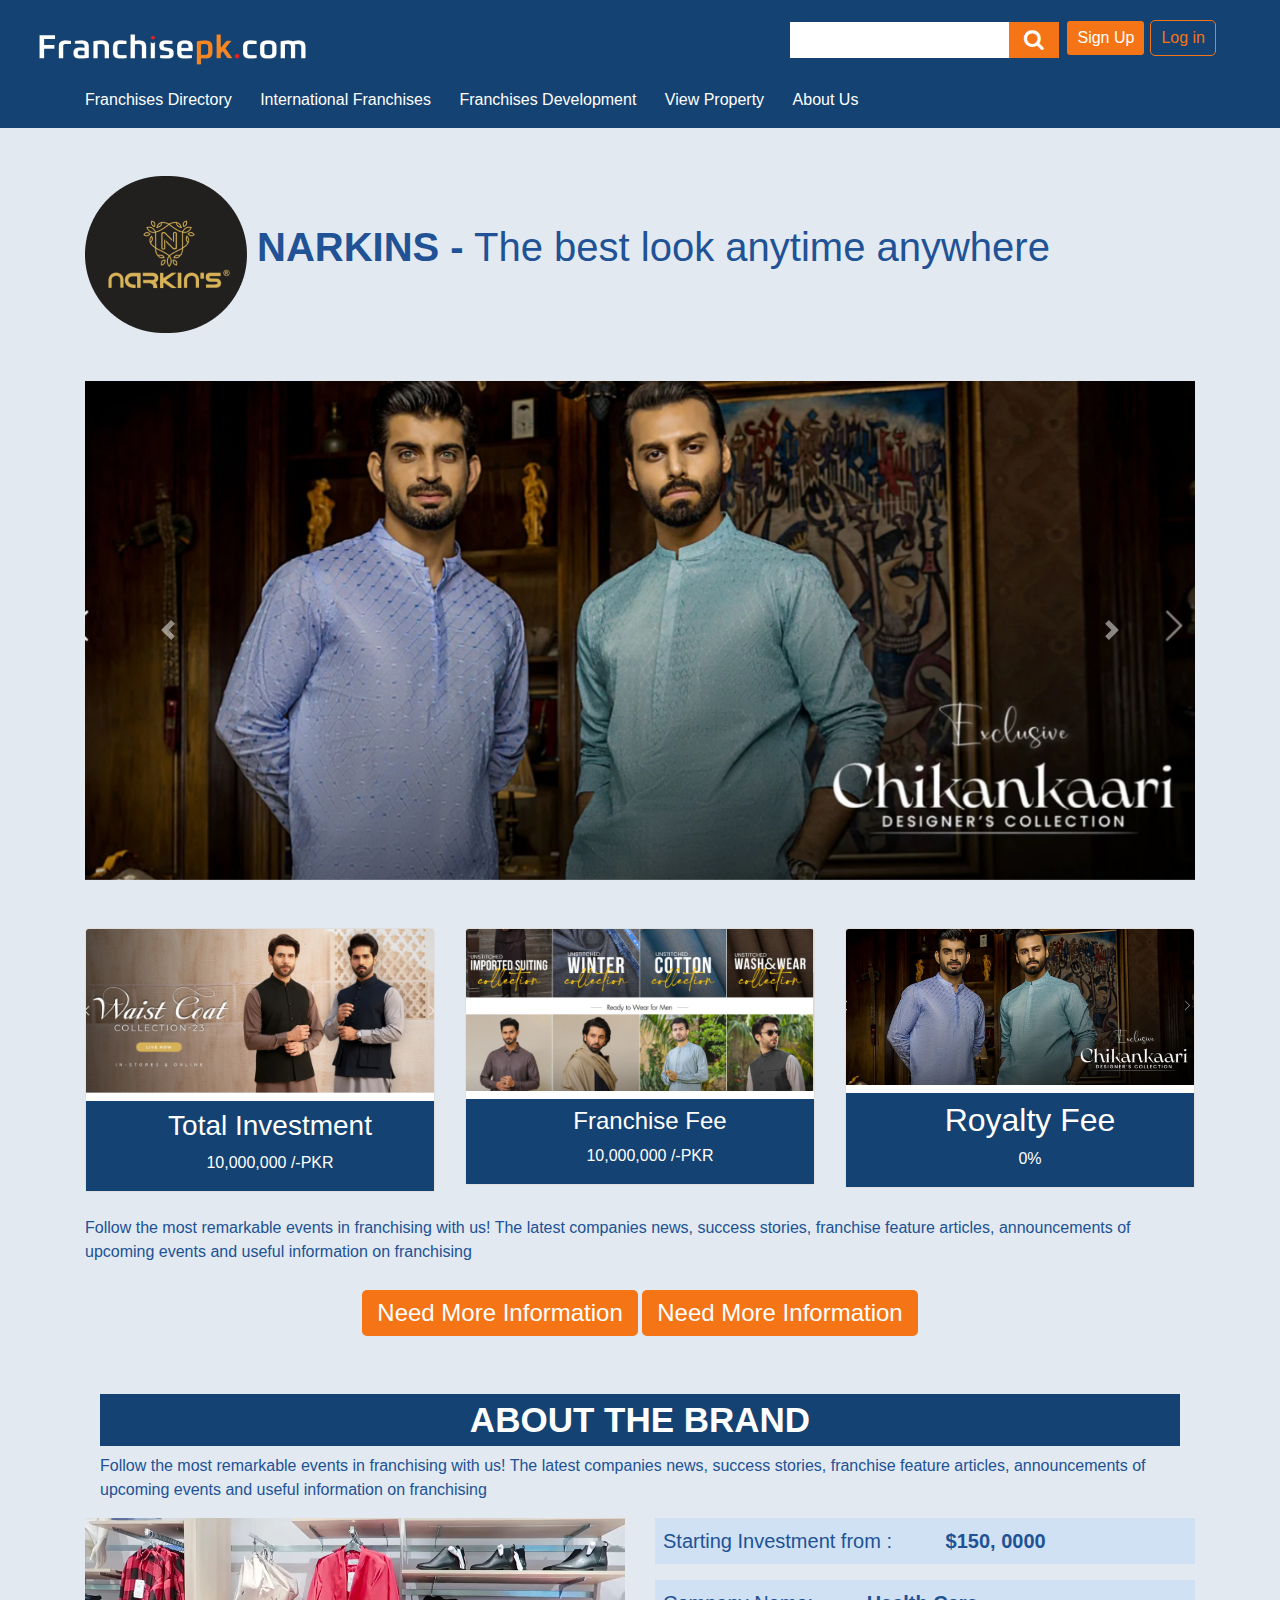
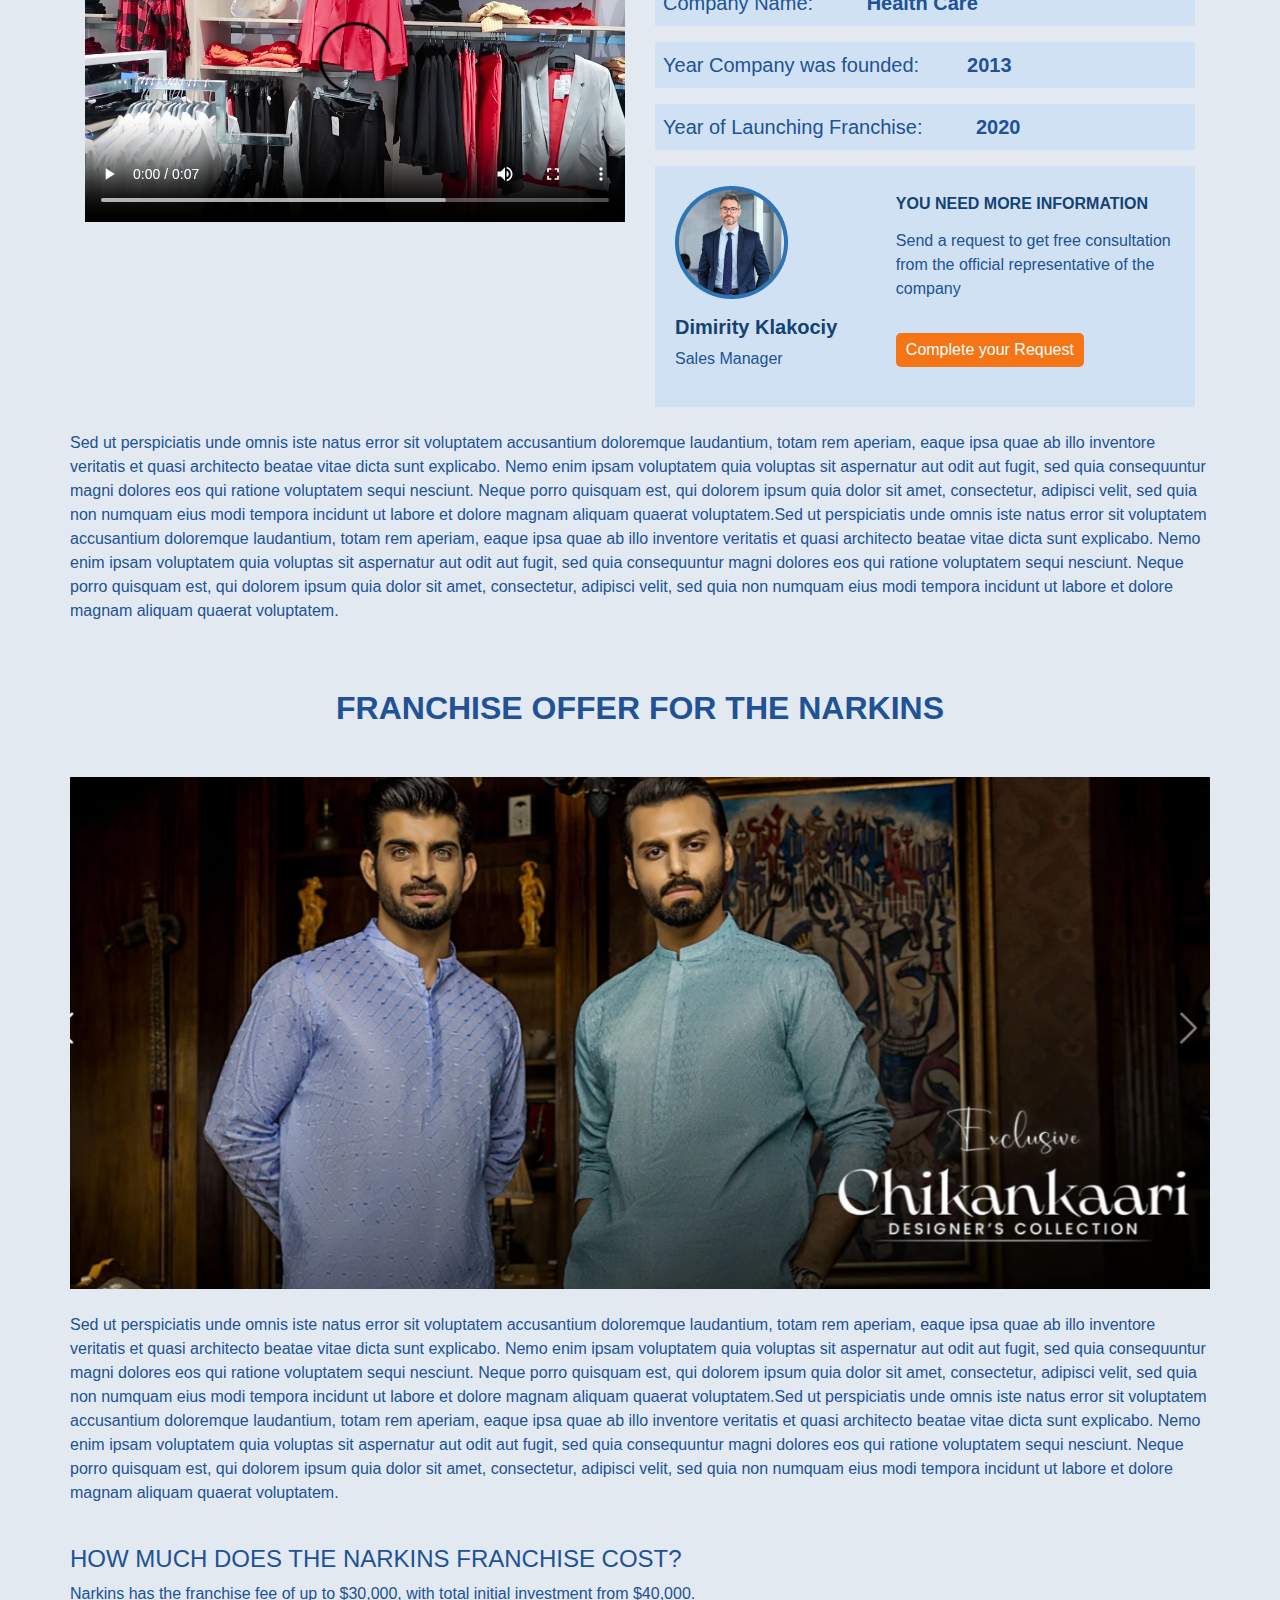
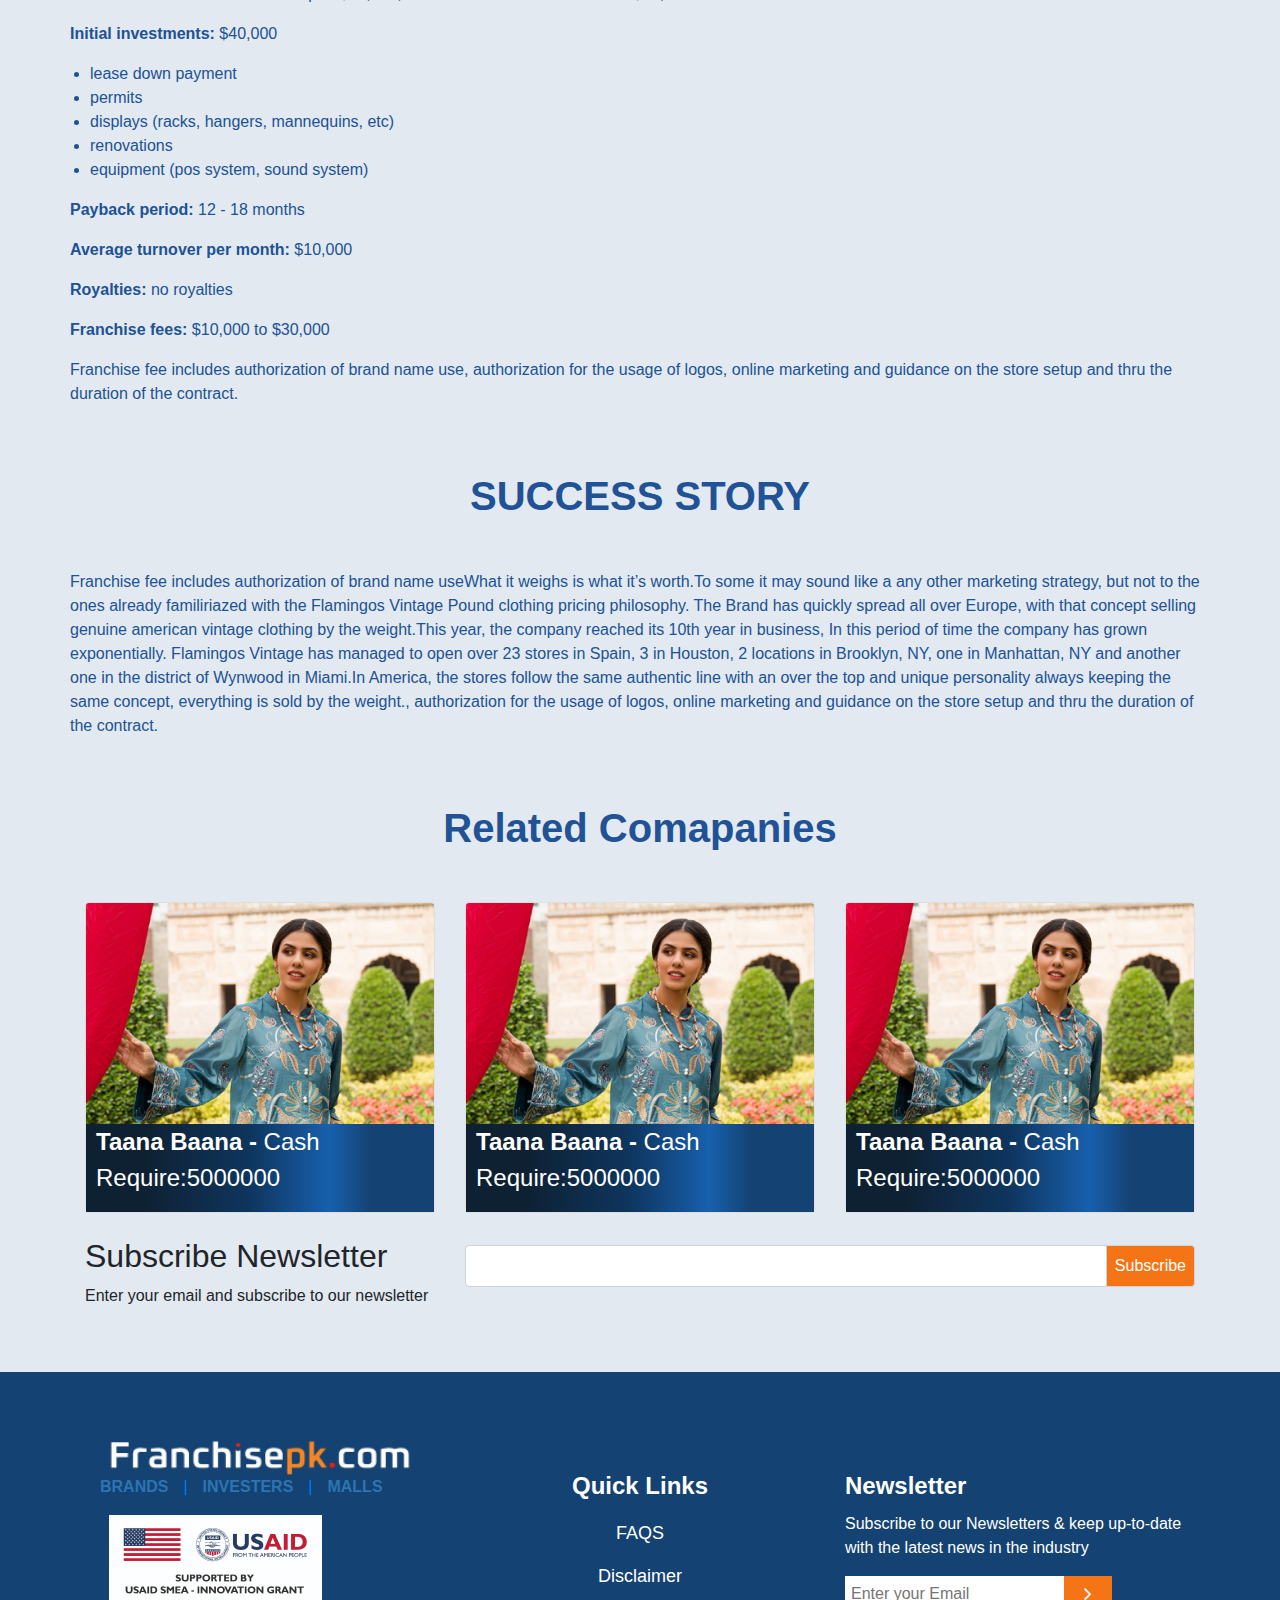
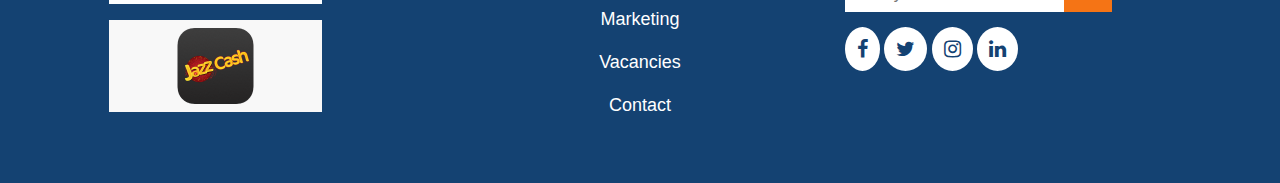
<file: narkins.html>
<!DOCTYPE html>
<html lang="en">

<head>
    <meta charset="UTF-8">
    <meta name="viewport" content="width=device-width, initial-scale=1.0">
    <title>Narkins</title>
    <link rel="stylesheet" href="style.css">
    <link rel="stylesheet" href="https://cdnjs.cloudflare.com/ajax/libs/font-awesome/4.7.0/css/font-awesome.min.css"
        integrity="sha512-SfTiTlX6kk+qitfevl/7LibUOeJWlt9rbyDn92a1DqWOw9vWG2MFoays0sgObmWazO5BQPiFucnnEAjpAB+/Sw=="
        crossorigin="anonymous" referrerpolicy="no-referrer" />
    <link rel="stylesheet" href="https://cdn.jsdelivr.net/npm/bootstrap@4.0.0/dist/css/bootstrap.min.css"
        integrity="sha384-Gn5384xqQ1aoWXA+058RXPxPg6fy4IWvTNh0E263XmFcJlSAwiGgFAW/dAiS6JXm" crossorigin="anonymous">
   
</head>

<body>


  <nav class="navbar navbar-expand-lg navbar-light  ">
        <a class="logo" href="#"><img src="images/logo.png" style="width: 100%;"></a>
        <button class="navbar-toggler" type="button" data-toggle="collapse" data-target="#navbarTogglerDemo02" aria-controls="navbarTogglerDemo02" aria-expanded="false" aria-label="Toggle navigation">
          <span class="navbar-toggler-icon"></span>
        </button>
      
        <div class="collapse navbar-collapse px-5" id="navbarTogglerDemo02">
        
          <form class="form-inline my-2 my-lg-0 ml-auto">


          <div class="input-box " >
            <input type="text">
            <i class="fa fa-search fa-lg mr-2 " aria-hidden="true"></i>
          </div>
           <a href="login-signup.html " > <p class="signup-btn">Sign Up</p></a> 
      <a href="login-signup.html " > <p class="login-btn">Log in</p></a>  
          
          </form>
        </div> 
    </div>
  </div>
      </nav>
     
     
      <div class="container-fluid menu" style="background-color:#144272;">
        <div class="row">
          <div class="col-12">
            <div class="container">
     
            <div class="dropdown mt-2">
              <p class="dropbtn">Franchises Directory</p>
              <div class="dropdown-content">
                <a href="all franchise.html">All Franchises</a>
                <a href="#">New Franchises</a>
                <a href="#">Business Opportunity</a>
                <a href="#">Education Franchise</a>
                <a href="#">Food Franchise</a>
                <a href="#">Women Franchise</a>
                <a href="#">Retail Franchise</a>
                <a href="#">Children related</a>
                <a href="#">Low Investment</a>
                <a href="#">Computer & Internet</a>
                <a href="#">Automotive Franchise</a>
                <a href="#">Low Investment</a>
                <a href="#">Photography & Videos</a>
                <a href="#">Real estate Franchise</a>
                <a href="#">Financial Services</a>
                <a href="#">Travel Franchise</a>
                <a href="#">Dealer & Distributers</a>
                <a href="#">Health & Fitness</a>
                <a href="#">Entertainment</a>
                <a href="#">Footwear Franchises</a>
              </div>
          </div>

          
          <div class="dropdown mt-2 pl-4">
            <p class="dropbtn">International Franchises</p>
            <div class="dropdown-content">
              <a href="#">Link 1</a>
              <a href="#">Link 2</a>
              <a href="#">Link 3</a>
            </div>
        </div>

        
        <div class="dropdown mt-2 pl-4">
          <p class="dropbtn">Franchises Development</p>
          <div class="dropdown-content">
            <a href="#">Link 1</a>
            <a href="#">Link 2</a>
            <a href="#">Link 3</a>
          </div>
      </div>

      
      <div class="dropdown mt-2 pl-4">
        <p class="dropbtn">View Property</p>
        <div class="dropdown-content">
          <a href="#">Link 1</a>
          <a href="#">Link 2</a>
          <a href="#">Link 3</a>
        </div>
    </div>
   
    <div class="dropdown mt-2 pl-4">
      <p class="dropbtn">About Us</p>
      <div class="dropdown-content">
        <a href="#">Link 1</a>
        <a href="#">Link 2</a>
        <a href="#">Link 3</a>
      </div>
  </div>

          </div>
          </div>
        </div>
      </div>

<!-- ********************** hero section ******************* -->

    <div class="container  mt-5">
        <div class="row">
            <div class="col-lg-12">
                <div class="narkin">
                    <img src="images/narkin.png">
                    <p><span>NARKINS -</span> The best look anytime anywhere</p>
                </div>
            </div>
        </div>

        <div class="row my-5">
            <div class="col-lg-12">
                <div id="carouselExampleControls" class="carousel slide" data-ride="carousel">
                    <div class="carousel-inner">
                        <div class="carousel-item active">
                            <img class="d-block w-100" src="images/image 33.png" alt="First slide">
                        </div>
                        <div class="carousel-item">
                            <img class="d-block w-100" src="images/narkins-1.png" alt="Second slide">
                        </div>
                    </div>
                    <a class="carousel-control-prev" href="#carouselExampleControls" role="button" data-slide="prev">
                        <span class="carousel-control-prev-icon" aria-hidden="true"></span>
                        <span class="sr-only">Previous</span>
                    </a>
                    <a class="carousel-control-next" href="#carouselExampleControls" role="button" data-slide="next">
                        <span class="carousel-control-next-icon" aria-hidden="true"></span>
                        <span class="sr-only">Next</span>
                    </a>
                </div>
            </div>
        </div>


        <div class="row">
            <div class="col-lg-4">
                <div class="card  anrkin-card mb-2 text-center">
                    <img class="card-img-top" src="images/narkins-1.png" alt="Card image cap">
                    <div class=" narkin-card-body pt-2 mt-2">
                        <h3 class="narkin-card-title">Total Investment</h3>
                        <p class="narkin-card-price">10,000,000 /-PKR</p>
                    </div>
                </div>
            </div>

            <div class="col-lg-4">
                <div class="card  anrkin-card mb-2 text-center ">
                    <img class="card-img-top" src="images/narkins-2.png" alt="Card image cap">
                    <div class=" narkin-card-body pt-2 mt-2">
                        <h4 class="narkin-card-title">Franchise Fee</h4>
                        <p class="narkin-card-price">10,000,000 /-PKR</p>
                    </div>
                </div>
            </div>

            <div class="col-lg-4">
                <div class="card  anrkin-card mb-2 text-center ">
                    <img class="card-img-top" src="images/image 33.png" alt="Card image cap">
                    <div class=" narkin-card-body pt-2 mt-2">
                        <h2 class="narkin-card-title">Royalty Fee</h2>
                        <p class="narkin-card-price">0%</p>
                    </div>
                </div>
            </div>
        </div>
        <p class="mt-3" style="color: #205295;">Follow the most remarkable events in franchising with us! The latest
            companies news, success stories, franchise feature articles, announcements of upcoming events and useful
            information on franchising</p>

        <div class="col-lg-12  text-center">
            <button class="narkin-btn">Need More Information</button>
            <button class="narkin-btn">Need More Information</button>
        </div>

        <!-- ***** about the brand ********** * -->
        <div class="col-lg-12">
            <section class="about">
                <div class="about-brand  mt-5">
                    <h1>ABOUT THE BRAND</h1>
                </div>
                <p class="text">Follow the most remarkable events in franchising with us! The latest companies news,
                    success stories,
                    franchise feature articles, announcements of upcoming events and useful information on franchising
                </p>
        </div>
        <div class="row">
            <div class="col-lg-6">
                <video width="100%" height="auto" controls>
                    <source src="images/apparel_-_30703 (540p).mp4" type="video/mp4">
                    <source src="movie.ogg" type="video/ogg">
                    Your browser does not support the video tag.
                </video>
            </div>

            <div class="col-lg-6">
                <div class="about-company">
                    <p class="p-2 text">Starting Investment from : <span class="font-weight-bold pl-5">$150, 0000</span>
                    </p>
                </div>
                <div class="about-company">
                    <p class="p-2 text">Company Name: <span class="font-weight-bold pl-5">Health Care</span></p>
                </div>
                <div class="about-company">
                    <p class="p-2 text "> Year Company was founded:<span class="font-weight-bold pl-5">2013</span></p>
                </div>
                <div class="about-company">
                    <p class="p-2 text">Year of Launching Franchise: <span class="font-weight-bold pl-5">2020</span></p>
                </div>


                <div class="need-more-info">
                    <div class="row">
                        <div class="col-lg-5">

                            <div>
                                <img src="images/image 38.png">
                                <h5 class="mt-3 title">Dimirity Klakociy</h5>
                                <p class="text">Sales Manager</p>
                            </div>
                        </div>

                        <div class="col-lg-7">
                            <div class="mt-2 ">
                                <h6 class="title">YOU NEED MORE INFORMATION</h6>
                                <p class="mt-3 text">Send a request to get free consultation from the official
                                    representative of the company</p>
                                <button class="complete-request mt-3 ">Complete your Request</button>
                            </div>
                        </div>
                    </div>

                </div>
            </div>
            <p class="text mt-4">Sed ut perspiciatis unde omnis iste natus error sit voluptatem accusantium doloremque
                laudantium, totam rem aperiam, eaque ipsa quae ab illo inventore veritatis et quasi architecto beatae
                vitae dicta sunt explicabo. Nemo enim ipsam voluptatem quia voluptas sit aspernatur aut odit aut fugit,
                sed quia consequuntur magni dolores eos qui ratione voluptatem sequi nesciunt. Neque porro quisquam est,
                qui dolorem ipsum quia dolor sit amet, consectetur, adipisci velit, sed quia non numquam eius modi
                tempora incidunt ut labore et dolore magnam aliquam quaerat voluptatem.Sed ut perspiciatis unde omnis
                iste natus error sit voluptatem accusantium doloremque laudantium, totam rem aperiam, eaque ipsa quae ab
                illo inventore veritatis et quasi architecto beatae vitae dicta sunt explicabo. Nemo enim ipsam
                voluptatem quia voluptas sit aspernatur aut odit aut fugit, sed quia consequuntur magni dolores eos qui
                ratione voluptatem sequi nesciunt. Neque porro quisquam est, qui dolorem ipsum quia dolor sit amet,
                consectetur, adipisci velit, sed quia non numquam eius modi tempora incidunt ut labore et dolore magnam
                aliquam quaerat voluptatem.</p>
        </div>

</div>


        <!-- ********************** franchise-offer for narkin ************88 -->

        <div class="container">
            <div class="row franchise-offer">

                <h2 class="narkin-headings">FRANCHISE OFFER FOR THE NARKINS</h2>
                <img src="images/image 33.png" width="100%">
                <p class="mt-4 text">Sed ut perspiciatis unde omnis iste natus error sit voluptatem accusantium
                    doloremque
                    laudantium, totam rem aperiam, eaque ipsa quae ab illo inventore veritatis et quasi architecto
                    beatae vitae dicta sunt explicabo. Nemo enim ipsam voluptatem quia voluptas sit aspernatur aut odit
                    aut fugit, sed quia consequuntur magni dolores eos qui ratione voluptatem sequi nesciunt. Neque
                    porro quisquam est, qui dolorem ipsum quia dolor sit amet, consectetur, adipisci velit, sed quia non
                    numquam eius modi tempora incidunt ut labore et dolore magnam aliquam quaerat voluptatem.Sed ut
                    perspiciatis unde omnis iste natus error sit voluptatem accusantium doloremque laudantium, totam rem
                    aperiam, eaque ipsa quae ab illo inventore veritatis et quasi architecto beatae vitae dicta sunt
                    explicabo. Nemo enim ipsam voluptatem quia voluptas sit aspernatur aut odit aut fugit, sed quia
                    consequuntur magni dolores eos qui ratione voluptatem sequi nesciunt. Neque porro quisquam est, qui
                    dolorem ipsum quia dolor sit amet, consectetur, adipisci velit, sed quia non numquam eius modi
                    tempora incidunt ut labore et dolore magnam aliquam quaerat voluptatem.</p>
                <h4 class="mt-4">HOW MUCH DOES THE NARKINS FRANCHISE COST?</h4>
                <p>Narkins has the franchise fee of up to $30,000, with total initial investment from $40,000.</p>
                <p><span>Initial investments:</span> $40,000</p>

                <ul>
                    <li>lease down payment</li>
                    <li>permits</li>
                    <li>displays (racks, hangers, mannequins, etc)</li>
                    <li>renovations</li>
                    <li>equipment (pos system, sound system)</li>
                </ul>

                <p><span>Payback period:</span> 12 - 18 months</p>
                <p><span>Average turnover per month:</span> $10,000</p>
                <p><span>Royalties:</span> no royalties</p>
                <p><span>Franchise fees:</span> $10,000 to $30,000</p>
                <p>Franchise fee includes authorization of brand name use, authorization for the usage of logos, online
                    marketing and guidance on the store setup and thru the duration of the contract.</p>

                <h1 class=" narkin-headings ">SUCCESS STORY</h1>


                <p> Franchise fee includes authorization of brand name useWhat it weighs is what it’s worth.To some it
                    may sound like a any other marketing strategy, but not to the ones already familiriazed with the
                    Flamingos Vintage Pound clothing pricing philosophy. The Brand has quickly spread all over Europe,
                    with that concept selling genuine american vintage clothing by the weight.This year, the company
                    reached its 10th year in business, In this period of time the company has grown exponentially.
                    Flamingos Vintage has managed to open over 23 stores in Spain, 3 in Houston, 2 locations in
                    Brooklyn, NY, one in Manhattan, NY and another one in the district of Wynwood in Miami.In America,
                    the stores follow the same authentic line with an over the top and unique personality always keeping
                    the same concept, everything is sold by the weight., authorization for the usage of logos, online
                    marketing and guidance on the store setup and thru the duration of the contract.</p>
            </div>
        </div>

        <!--************ Related Comapanies ****************** -->

        <div class="container">
            
              <h1 class=" narkin-headings">Related Comapanies</h1>
               
            <div class="row">
                <div class="col-lg-4 mb-2">

                    <div class="card">
                        <img class="card-img-top" src="images/image 34.png" alt="Card image cap">
                        <div class="Related-Comapanies-footer">
                         
                            <p><span>Taana Baana -</span> Cash Require:5000000</p>
                        </div>
                      </div>
                </div>

                <div class="col-lg-4 mb-2">

                    <div class="card">
                        <img class="card-img-top" src="images/image 34.png" alt="Card image cap">
                        <div class="Related-Comapanies-footer">
                         
                            <p><span>Taana Baana -</span> Cash Require:5000000</p>
                        </div>
                      </div>
                </div>


                <div class="col-lg-4 mb-2">

                    <div class="card">
                        <img class="card-img-top" src="images/image 34.png" alt="Card image cap">
                        <div class="Related-Comapanies-footer">
                         
                            <p><span>Taana Baana -</span> Cash Require:5000000</p>
                        </div>
                      </div>
                </div>


            </div>

            <div class="row">
                <div class="col-lg-4 mt-3">
                    <h2>Subscribe Newsletter</h2>
                    <p>Enter your email and subscribe to our newsletter</p>
                </div>

                <div class="col-lg-8">
                    <div class="input-group mb-3 mt-4 ">
                        <input type="text" class="form-control p-2" aria-label="Recipient's username" aria-describedby="basic-addon2">
                        <div class="input-group-append">
                          <span class="input-group-text p-2" id="basic-addon2">Subscribe</span>
                        </div>
                      </div>
                </div>
            </div>
        </div>


         <!-- ******************************** footer ****************************************** -->

<section class="footer mt-5 ">
    <div  class="container-fluid  ">
      <div class="container ">
    <div class="row py-5 ">
      <div class="col-lg-4 col-12">
   <img src="images/logo.png" class="footer-logo">
      
      <div class="bread">
        <p class="b-item"><a href="#">BRANDS</a></p>
        <p class="b-item text-primary">|</p>
        <p class="b-item"><a href="#">INVESTERS</a></p>
        <p class="b-item text-primary">|</p>
        <p class="b-item"><a href="#">MALLS</a></p>
      </div>
  
      <img src="images/sponser1 (1).png" class="pl-4">
  <div>
      <img src="images/sponser2.png" class="mt-3 pl-4">
    </div>
  </div>
  
  <div class="col-lg-4  text-center">
    <p class="quick-links mt-5">Quick Links</p>
    <p><a href="#" class="link-items">FAQS</a></p>
   <p> <a href="#" class="link-items">Disclaimer</a></p>
   <p> <a href="#" class="link-items">Marketing</a></p>
   <p> <a href="#" class="link-items">Vacancies</a></p>
   <p> <a href="#" class="link-items">Contact</a></p>
  </div>
  
  <div class="col-lg-4 ">
    <div class="newsletter mt-5">Newsletter</div>
    <p class="mt-2 text-white">Subscribe to our Newsletters & keep up-to-date with the latest news in the industry</p>
  
    <div class="footer-inputfield">
  
      <input type="email" id="email" placeholder="Enter your Email">
     
    <i class="fa fa-angle-right angle-icon fa-lg" aria-hidden="true"></i>
  </div>
  
  <div class="social-icons">
   <a href="#"><i class="fa fa-facebook" aria-hidden="true"></i></a> 
   <a href="#"><i class="fa fa-twitter" aria-hidden="true"></i></a> 
   <a href="#"><i class="fa fa-instagram" aria-hidden="true"></i></a> 
   <a href="#"> <i class="fa fa-linkedin" aria-hidden="true"></i></a>
  
  </div>
  
    </div>
    </div>
  </section>





    <script src="https://code.jquery.com/jquery-3.2.1.slim.min.js"
        integrity="sha384-KJ3o2DKtIkvYIK3UENzmM7KCkRr/rE9/Qpg6aAZGJwFDMVNA/GpGFF93hXpG5KkN"
        crossorigin="anonymous"></script>
    <script src="https://cdn.jsdelivr.net/npm/popper.js@1.12.9/dist/umd/popper.min.js"
        integrity="sha384-ApNbgh9B+Y1QKtv3Rn7W3mgPxhU9K/ScQsAP7hUibX39j7fakFPskvXusvfa0b4Q"
        crossorigin="anonymous"></script>
    <script src="https://cdn.jsdelivr.net/npm/bootstrap@4.0.0/dist/js/bootstrap.min.js"
        integrity="sha384-JZR6Spejh4U02d8jOt6vLEHfe/JQGiRRSQQxSfFWpi1MquVdAyjUar5+76PVCmYl"
        crossorigin="anonymous"></script>

</body>

</html>
</file>
<file: style.css>
a {
  text-decoration: none !important;
}

body {
  background-color: #e2e9f1 !important;
}

.navbar {
  background-color: #144272 !important;
}

/* Dropdown Button */
.dropbtn {
  color: white;

  font-size: 16px;
  border: none;
}

/* The container <div> - needed to position the dropdown content */
.dropdown {
  position: relative;
  display: inline-block;
}

/* Dropdown Content (Hidden by Default) */
.dropdown-content {
  display: none;
  position: absolute;
  background-color: #f1f1f1;
  min-width: 260px;
  box-shadow: 0px 8px 16px 0px rgba(0, 0, 0, 0.2);
  z-index: 1;
}

/* Links inside the dropdown */
.dropdown-content a {
  color: black;
  padding: 8px 16px;
  text-decoration: none;
  display: block;
}

/* Change color of dropdown links on hover */
.dropdown-content a:hover {
  background-color: #144272;
  color: white;
}

/* Show the dropdown menu on hover */
.dropdown:hover .dropdown-content {
  display: block;
}

.signup-btn {
  background-color: #f57415;
  color: white;
  border-radius: 3px;
  padding: 5px 10px;
  border: none;
  margin-top: 12px;
  outline: none !important;
}
.login-btn {
  border: 1px solid #f57415;
  color: #f57415;
  border-radius: 5px;
  margin-left: 6px;
  margin-top: 12px;
  padding: 5px 10px;
  outline: none !important;
  background-color: #144272;
}
.input-box {
  border-radius: 10px;
  display: flex;
  align-items: center;
}
.input-box i {
  color: white;
  background-color: #f57415;
  padding: 10px 15px;
}
.input-box input {
  outline: none;
  padding: 6px;
  border: 0;
}

.search-btn {
  height: 40px;
  width: 200px;
  font-size: 20px;
  font-weight: 500;
  border: none;
  background-color: #f57415;
  color: white;
  outline: none !important;
  border-radius: 5px;
  cursor: pointer;
}

.hero-section {
  background-color: #144272;
}

.carousel-control-prev {
  font-size: 54px !important;
  color: red !important;
}

/* ******************************************** feature-franchise section ************************* ****************/

.heading {
  color: #205295 !important;
  text-align: center;
  font-size: 48px;
  font-weight: 700;
}
.description {
  color: #2c74b3;
  text-align: center;
  font-size: 20px;
  font-weight: 500;
}

.feature-card-body {
  display: flex;
  justify-content: center;
  align-items: center;
  width: 100% !important;
  height: 250px !important;
}

.feature-card-footer {
  background: rgb(14, 33, 51);
  background: linear-gradient(
    90deg,
    rgba(14, 33, 51, 1) 17%,
    rgba(14, 53, 94, 1) 47%,
    rgba(23, 96, 173, 1) 70%,
    rgba(20, 66, 114, 1) 82%
  );
  color: white;
  padding: 15px;
}
.feature-card-footer span {
  font-weight: bold;
}

.view-more {
  display: flex;
  justify-content: center;
  align-items: center;
}
.view-more button {
  background-color: #205295;
  color: white;
  border-radius: 10px;
  border: none;
  outline: none !important;
  padding: 10px 30px;
  text-align: center;
  font-size: 24px;
  font-weight: 500;
}

/* ******************************************** malls section ************************* ****************/
.malls {
  background-color: #d0e1f4;
}

.malls-card-title {
  color: #205295;
  font-size: 25px;
  font-weight: 700;
}

.malls-card-body {
  display: flex;
  flex-direction: column;
  align-items: center;
}
.malls-card-text {
  color: #205295;
  font-size: 18px;
  font-weight: 400;
}
.malls-card-text span {
  font-weight: bold;
}
.read-more {
  outline: none !important;
  border: none;
  background-color: #f57415;
  color: white;
  padding: 5px 25px;
  border-radius: 10px;
  font-size: 20px;
  font-weight: 500;
}

/* ****************************** franchise card ***************************  */
.franchisepk-card {
  text-align: center;
  background-color: #e5f4d9;
}

.franchisepk-card span {
  color: #f57415;
  font-weight: bold;
}

.franchisepk-card-title {
  font-weight: bold;
  font-size: 45px;
}

.franchisepk-card-title span {
  color: #f57415;
}

.breadcrumbs {
  background-color: white !important;
  color: black !important;
  padding: 0px !important;
  font-weight: bold !important;
  list-style: none;
  display: flex;
  justify-content: center;
}
.breadcrumbs-item {
  color: #2c74b3;
  font-weight: bold;
  padding: 0px 5px;
}

.signed {
  font-size: 30px;
  font-weight: bold;
  color: #2c74b3;
  margin-top: 5px;
}
.franchise-card-logo {
  width: 20%;
  height: auto;
}

.dancing-script {
  font-size: 30px;
  font-family: "Dancing Script", cursive;
}

/* ************************** news and articles ************************************  */

.news-subtitle {
  color: #2c74b3;
}
.news-card {
  color: #2c74b3;
}
.news-card:hover {
  background-color: #144272;
  color: white !important;
}
.news-card-text {
  font-size: 20px;
}
.all-articles {
  font-size: 20px;
  font-weight: 400;
  float: right;
}

.all-news-btn {
  display: flex;
  flex-direction: row;
  justify-content: end;
}
.all-news {
  border: none;
  outline: none !important;
  background-color: #f57415;
  color: white;
  border-radius: 10px;
  padding: 5px 20px;
  text-align: right;
  font-size: 24px;
  font-weight: 500;
}

/* ****************************** review cards *******************************8 */

.review-row {
  padding-top: 100px;
}

.review-card-header {
  background-color: #205295 !important;
  color: white;
  font-size: 40px;
  font-weight: 600;
  text-align: center;
}

.review-card-text {
  color: #205295;
  font-size: 40px;
  font-weight: 600;
  text-align: center;
}
.review-card-btn {
  border: none !important;
  background-color: #f57415 !important;
  color: white;
  border-radius: 10px;
  padding: 3px 10px;
  font-size: 24px;
  font-weight: 500;
  text-align: center;
}

/* ****************** help *******************************  */
.help-title {
  color: #205295;
}
.help-description {
  color: #205295;
}

/* ****************** narkins *******************************  */

.narkin {
  font-size: 40px;
  font-weight: 400;
  color: #205295;
  display: flex;
  align-items: center;
}
.narkin span {
  font-size: 40px;
  font-weight: bold;
  padding-left: 10px;
}

.narkin-card-body {
  background-color: #144272;
  color: white;
  height: auto;
  padding-left: 20px;
}

.narkin-btn {
  background-color: #f57415;
  color: white;
  border: none;
  gap: 10px;
  font-size: 24px;
  border-radius: 5px;
  font-weight: 500;
  margin-bottom: 10px;
  margin-top: 10px;
  padding: 5px 15px;
  outline: none !important;
}

/* about brand */

.about-brand h1 {
  background-color: #144272;
  color: white;
  text-align: center;
  font-size: 35px;
  font-weight: 700;
  padding: 5px;
}

.about-company {
  background-color: #d0e1f4;
  color: #205295;
  font-size: 20px;
  font-weight: 500;
}
.need-more-info {
  display: flex;
  background-color: #d0e1f4;
  padding: 20px;
}
.need-more-info .title {
  color: #144272;
  font-weight: bold;
}
.need-more-info p {
  color: #205295;
}

.complete-request {
  background-color: #f57415;
  color: white;
  border: none;
  outline: none !important;
  padding: 5px 10px;
  font-size: 16px;
  border-radius: 5px;
  font-weight: 500;
}
.about-brand p {
  color: #144272;
  padding: 5px 0px;
}
.text {
  color: #205295;
}

/* franchise offer for narkin */

.narkin-headings {
  color: #205295;
  font-weight: 700;
  text-align: center;
  margin: 50px 0px;
}

.franchise-offer {
  display: flex;
  flex-direction: column;
  color: #205295;
}
.franchise-offer ul {
  padding: 0px 20px;
}
.franchise-offer span {
  font-weight: bold;
}

/* ****** related companies ********* */

.Related-Comapanies-footer {
  background: linear-gradient(
    90deg,
    rgba(14, 33, 51, 1) 17%,
    rgba(14, 53, 94, 1) 47%,
    rgba(23, 96, 173, 1) 70%,
    rgba(20, 66, 114, 1) 82%
  );
  color: white;
  font-size: 24px;
  padding: 0px 10px;
}
.Related-Comapanies-footer span {
  font-weight: bold;
}

.input-group-text {
  background-color: #f57415 !important;
  color: white !important;
}

/* ******************** Ask question ******************** */

.ask-question-form {
  display: flex;
  flex-direction: column;
}

.ask-question-form p {
  color: #2c74b3;
  font-size: 20px;
  font-weight: 500;
}

.ask-question-inputfields {
  display: flex;
  justify-content: space-between;
  margin-top: 20px;
}
.ask-question-inputfields input,
textarea {
  outline: none !important;
  border: none;
}
#message {
  width: 80%;
  height: 200px;
}

.ask-btn {
  display: flex;
  justify-content: center;
  padding-top: 50px;
}
.ask-question {
  background-color: #f57415;
  font-size: 20px;
  font-weight: 500;
  color: white;
  padding: 8px 35px;
  outline: none !important;
  border: none;
  border-radius: 5px;
}

/* **************** login signup form *********** */

.login-signup-container {
  padding: 30px;
}
.login-signup {
  background-image: url(images/login-sign-bg.png);
  background-position: center;
  background-size: cover;
  background-repeat: no-repeat;
}
.login-signup-form {
  background-color: #f57415;
  padding: 30px;
  background-color: #ffffffc9;
  margin-bottom: 20px;
}
.login-col {
  padding: 0px 50px;
}

.form-title {
  color: #2c74b3;
  font-size: 32px;
  font-weight: 700;
}
.forget-password {
  display: flex;
  justify-content: end;
  color: #2c74b3fa;
}
.login-signup-input {
  width: 100%;
  height: 40px;
  border: 1px solid #2c74b3;
  outline: none;
}
.login-signup-input::placeholder {
  color: #2c74b38c;
  padding: 10px;
  font-size: 15px;
  font-weight: 500;
}
.form-login-btn {
  background-color: #2c74b3;
  color: white;
  border: none;
  border-radius: 5px;
  outline: none !important;
  padding: 5px 20px;
}
.form-signup-btn {
  background-color: #2c74b3;
  color: white;
  border: none;
  border-radius: 5px;
  outline: none !important;
  padding: 5px 20px;
}

/* ****************** footer *******************************  */
.footer {
  background-color: #144272;
}

.footer-logo {
  width: 100%;
}
.bread {
  display: flex;
}
.b-item a {
  color: #2c74b3;
  text-decoration: none !important;
  padding: 15px;
  font-weight: bold;
}
.b-item a:hover {
  color: #f57415;
}

.quick-links {
  color: white;
  font-weight: 700;
  font-size: 24px;
}
.link-items {
  text-decoration: none !important;
  color: white;
  font-size: 18px;
}
.link-items:hover {
  color: #f57415;
}
.newsletter {
  color: white;
  font-size: 24px;
  font-weight: 700;
}
.footer-inputfield {
  display: flex;
  flex-direction: row;
  align-items: center;
  border-radius: 10px;
}
.footer-inputfield input {
  padding: 6px;
  border: none;
}
.angle-icon {
  background-color: #f57415;
  padding: 10px 20px;
  color: white;
}
.social-icons .fa {
  padding: 12px;
  background-color: white;
  color: #144272;
  font-size: 20px;
  border-radius: 90%;
  margin-top: 15px;
}

/* ****************************** media queries *******************************8 */

@media (max-width: 575px) {
  .input-box {
    margin-bottom: 10px;
  }

  .franchise-card-row {
    padding: 10px;
  }
  .narkin-btn {
    font-size: 20px;
    font-weight: 400;
  }
  .about-brand {
    font-size: 25px;
    font-weight: 500;
  }
  .about-company p {
    font-size: 15px;
  }
  .about-company span {
    font-size: 15px;
    padding-left: 5px !important;
  }

  .ask-question-inputfields {
    flex-direction: column;
  }
  .signup-col {
    padding: 0px;
  }
}
@media (max-width: 400px) {
  .feature-card-body img {
    width: 100%;
  }
  .about-brand h1 {
    font-size: 20px;
    padding: 5px;
    font-weight: 700;
  }
  .login-signup-container {
    padding: 0px;
  }
}

@media (max-width: 1200px) {
  .narkin {
    flex-direction: column;
  }
}
</file>
